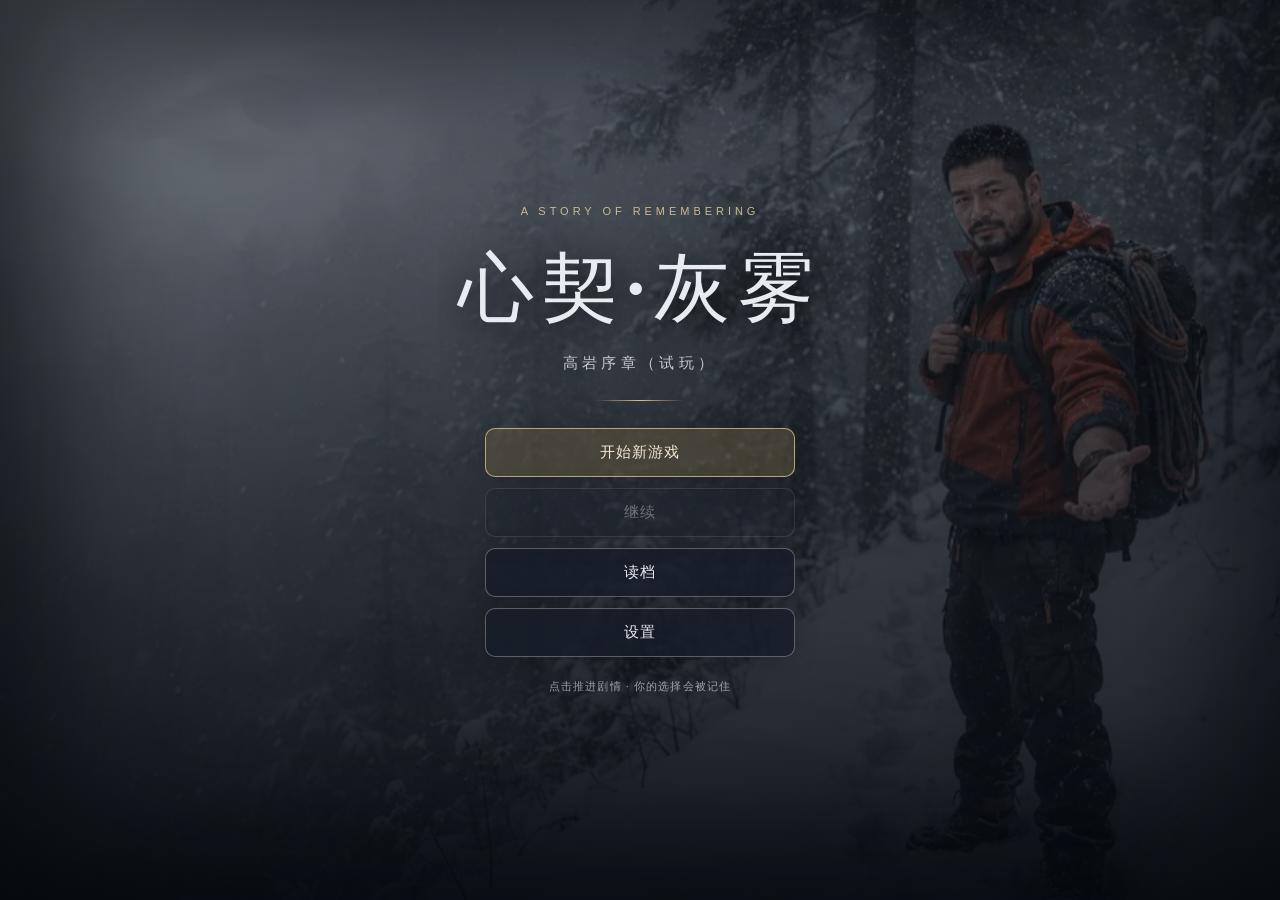
<file: index.html>
<!doctype html>
<html lang="zh-CN"><head><meta charset="utf-8"><meta name="viewport" content="width=device-width,initial-scale=1,maximum-scale=1,user-scalable=no,viewport-fit=cover"><meta name="color-scheme" content="dark"><title>心契·灰雾｜高岩序章（试玩）</title>
<link rel="icon" href="./assets/ui_heart.webp"><link rel="stylesheet" href="./assets/battle.css">
<style>
:root{--ink:#e8ecf1;--gold:#d8be87;--panel:rgba(10,12,18,.78);--border:rgba(217,227,244,.2);--safe-top:env(safe-area-inset-top,0px);--safe-bottom:env(safe-area-inset-bottom,0px);font-family:-apple-system,BlinkMacSystemFont,"PingFang SC","Microsoft YaHei",sans-serif;color:var(--ink);background:#11151b;font-synthesis:none}
*{box-sizing:border-box;-webkit-tap-highlight-color:transparent}html,body{height:100%;width:100%;margin:0;overflow:hidden;overscroll-behavior:none;touch-action:manipulation}body{-webkit-user-select:none;user-select:none}button,input{font:inherit}button{cursor:pointer;color:inherit;touch-action:manipulation}button:focus-visible,input:focus-visible{outline:2px solid var(--gold);outline-offset:3px}button:active{transform:scale(.975)}.hidden{display:none!important}#app,#titleScreen,#game{position:fixed;inset:0;width:100%;height:100%;height:100dvh;overflow:hidden}#titleScreen{display:flex;align-items:center;justify-content:center;background:#0e141d;isolation:isolate}#titleScreen::before{content:"";position:absolute;inset:-4%;z-index:-2;background:url('./assets/b09_slope.webp') center/cover no-repeat;animation:titleDrift 18s ease-in-out infinite alternate}#titleScreen::after{content:"";position:absolute;inset:0;z-index:-1;background:linear-gradient(180deg,rgba(6,10,16,.4),rgba(6,10,16,.64) 46%,rgba(6,10,16,.92));box-shadow:inset 0 0 150px 50px rgba(3,5,10,.7)}@keyframes titleDrift{from{transform:scale(1)}to{transform:scale(1.06)}}.title-main{display:flex;flex-direction:column;align-items:center;gap:13px;text-align:center;padding:calc(18px + var(--safe-top)) 20px calc(20px + var(--safe-bottom));max-height:100%;overflow:auto}.eyebrow{font-size:11px;letter-spacing:.36em;color:#cab990}.game-title{font-weight:550;font-family:"Songti SC","Noto Serif CJK SC",serif;font-size:clamp(43px,12vw,76px);letter-spacing:.11em;text-shadow:0 6px 40px #020409;margin:8px 0 0}.subtitle{letter-spacing:.29em;font-size:clamp(12px,3.1vw,15px);color:#c8ccd3}.title-rule{width:90px;height:1px;margin:14px 0;background:linear-gradient(90deg,transparent,var(--gold),transparent)}.title-menu{display:flex;flex-direction:column;gap:11px;width:min(310px,78vw)}.primary,.secondary,.choice-button{border-radius:10px;border:1px solid rgba(223,221,202,.35);background:rgba(23,29,40,.8);padding:13px 17px;min-height:49px;font-size:15px;letter-spacing:.07em;box-shadow:0 5px 25px rgba(1,3,9,.17);transition:background .18s,transform .1s}.primary{border-color:rgba(230,206,147,.72);background:rgba(112,98,67,.4);color:#f6e9cf}.primary:hover,.secondary:hover,.choice-button:hover{background:rgba(73,79,95,.88)}button:disabled{opacity:.35;cursor:not-allowed}.title-foot{margin-top:9px;font-size:11px;opacity:.63;letter-spacing:.1em}
#game{background:#131720;isolation:isolate}#sceneViewport,#sceneLayers{position:absolute;inset:0;overflow:hidden;background:#20252d}.scene-layer{position:absolute;inset:0;opacity:0;transition:opacity .4s ease;overflow:hidden;will-change:opacity}.scene-layer.active{opacity:1}.blurred{position:absolute;inset:-14%;background-position:center;background-size:cover;background-repeat:no-repeat;filter:blur(32px) brightness(.63);transform:scale(1.07);opacity:0}.scene-img{position:absolute;inset:0;width:100%;height:100%;object-position:center;display:block;will-change:transform}.scene-layer.active .scene-img{animation:kenburns 7s ease-in-out both}@keyframes kenburns{from{transform:scale(1)}to{transform:scale(1.04)}}#sceneShade{position:absolute;inset:0;pointer-events:none;background:linear-gradient(180deg,rgba(3,5,9,.3) 0%,transparent 28%,rgba(3,5,9,.08) 55%,rgba(3,5,9,.35) 100%);z-index:2}#spImage,#npcImage{position:absolute;z-index:3;pointer-events:none;object-fit:contain;object-position:bottom center;filter:drop-shadow(0 14px 25px rgba(0,0,0,.4));opacity:0;transition:opacity .35s ease}#spImage{height:72%;max-width:90%;width:auto;left:50%;bottom:3%;transform:translateX(-50%)}#npcImage{height:62%;width:auto;max-width:60%;right:0;bottom:9%}#spImage.visible,#npcImage.visible{opacity:1}#blackMask{position:absolute;inset:0;background:#020306;z-index:4;opacity:0;pointer-events:none;transition:opacity .3s}#blackMask.on{opacity:1}#loading{position:absolute;top:calc(15px + var(--safe-top));left:50%;transform:translateX(-50%);z-index:14;color:#e8ecf1;background:rgba(13,16,23,.36);padding:5px 13px;border-radius:20px;font-size:11px;letter-spacing:.12em;pointer-events:none}#toast{position:absolute;top:calc(63px + var(--safe-top));left:50%;transform:translate(-50%,-10px);z-index:30;max-width:min(92vw,520px);text-align:center;background:rgba(12,16,23,.91);border:1px solid rgba(209,201,173,.35);padding:10px 16px;border-radius:12px;box-shadow:0 7px 35px #0006;font-size:13px;line-height:1.5;opacity:0;transition:opacity .28s,transform .28s;pointer-events:none}#toast.on{opacity:1;transform:translate(-50%,0)}
#hud{position:absolute;z-index:12;top:calc(9px + var(--safe-top));left:calc(9px + env(safe-area-inset-left,0px));background:rgba(9,13,20,.69);border:1px solid rgba(231,229,216,.18);border-radius:12px;max-width:45vw;backdrop-filter:blur(12px);overflow:hidden}#hudToggle{padding:8px 11px;border:0;background:transparent;font-size:12px;white-space:nowrap;color:var(--gold)}#hudInner{padding:0 11px 9px;min-width:154px;font-size:12px;line-height:1.5}.hud-line{display:flex;justify-content:space-between;gap:12px}.power-track{margin:4px 0 5px;height:5px;border-radius:8px;background:#ffffff24;overflow:hidden}.power-fill{height:100%;width:80%;background:linear-gradient(90deg,#596778,#c2b288);transition:width .4s}.pulse{animation:pulse .35s ease}@keyframes pulse{50%{transform:scale(1.06);color:#ffe3a0}}#controls{position:absolute;top:calc(9px + var(--safe-top));right:calc(9px + env(safe-area-inset-right,0px));z-index:12;display:flex;gap:4px;flex-wrap:wrap;justify-content:flex-end;max-width:58vw}#controls button{padding:7px 8px;background:rgba(11,15,22,.65);border:1px solid rgba(238,240,245,.16);border-radius:8px;font-size:11px;line-height:18px;min-height:34px;min-width:36px;backdrop-filter:blur(10px)}#controls button.active{color:#ffdd9c;border-color:#c5a976;background:rgba(96,75,42,.65)}
#dialog{position:absolute;z-index:11;bottom:calc(12px + var(--safe-bottom));left:max(12px,env(safe-area-inset-left));right:max(12px,env(safe-area-inset-right));margin:0 auto;width:min(890px,calc(100% - 24px));padding:19px 22px 21px;border-radius:15px;border:1px solid rgba(219,227,243,.22);background:var(--panel);backdrop-filter:blur(13px);box-shadow:0 12px 50px rgba(0,0,0,.24);min-height:132px;max-height:min(39dvh,315px);overflow:auto;scrollbar-width:thin}#nameplate{display:inline-block;margin:-4px 0 9px;padding:4px 13px;border-radius:5px;background:rgba(142,110,60,.27);border:1px solid rgba(204,180,121,.45);color:#f4d9a2;font-size:13px;letter-spacing:.08em}#dialogText{font-size:clamp(16px,4.2vw,20px);line-height:1.7;letter-spacing:.018em;white-space:pre-wrap;overflow-wrap:anywhere;min-height:2.9em;padding-right:17px}#nextIndicator{position:absolute;bottom:10px;right:14px;font-size:15px;color:#cbb77d;animation:bob 1.4s infinite}@keyframes bob{50%{transform:translateY(3px)}}
#centerCard{position:absolute;z-index:16;inset:0;background:#030507;display:flex;align-items:center;justify-content:center;flex-direction:column;padding:calc(25px + var(--safe-top)) 18px calc(30px + var(--safe-bottom));text-align:center;gap:18px}#centerCard .card-title{font-family:"Songti SC","Noto Serif CJK SC",serif;font-size:clamp(30px,7vw,52px);letter-spacing:.12em;line-height:1.5;max-width:100%;overflow-wrap:anywhere}#centerCard .card-hint{color:#adb0b9;font-size:12px;letter-spacing:.15em}#centerCard.flash-card{background:#14161deb}#flashImage{display:block;max-height:min(72dvh,680px);max-width:min(90vw,960px);width:auto;height:auto;object-fit:contain;border:clamp(6px,2vw,12px) solid #e9e5d9;filter:brightness(1.13) saturate(.82);box-shadow:0 9px 65px #000a}#flashCaption{color:#e6e1d5;font-size:clamp(14px,3.6vw,19px);font-style:italic;line-height:1.6;max-width:min(85vw,780px);text-shadow:0 1px 6px #000}
#choices{position:absolute;z-index:16;bottom:calc(15px + var(--safe-bottom));left:50%;transform:translateX(-50%);width:min(510px,calc(100vw - 28px));max-height:min(73dvh,520px);overflow:auto;display:flex;flex-direction:column;gap:9px;padding:8px 5px 5px;scrollbar-width:thin}#choices .choice-button{min-height:52px;width:100%;font-size:clamp(14px,3.6vw,17px);text-align:center;line-height:1.35;background:rgba(15,20,30,.88);backdrop-filter:blur(10px);border-color:rgba(221,208,174,.55);padding:10px 13px}#holdBox{position:absolute;z-index:18;inset:0;display:flex;flex-direction:column;align-items:center;justify-content:center;gap:16px;background:rgba(4,7,14,.58);padding:20px}#holdButton{position:relative;width:134px;height:134px;border:2px solid rgba(233,217,168,.46);border-radius:50%;background:conic-gradient(#e5c88e var(--progress,0%),rgba(20,26,39,.85) var(--progress,0%));display:grid;place-items:center;touch-action:none;box-shadow:0 3px 44px rgba(0,0,0,.6)}#holdButton::before{content:"";position:absolute;inset:7px;border-radius:50%;background:#151b27}#holdButton span{position:relative;z-index:1;font-size:15px;pointer-events:none}#holdSkip{border:0;background:transparent;text-decoration:underline;color:#c1bcc0;font-size:13px;padding:12px}#holdHint{color:#e6e0d1;font-size:14px}
#endPage{position:absolute;inset:0;z-index:22;display:flex;align-items:center;justify-content:center;overflow:auto;padding:calc(15px + var(--safe-top)) 15px calc(20px + var(--safe-bottom));background:linear-gradient(#05070ab8,#05070ae8),url('./assets/f08_scorch_crack.webp') center/cover no-repeat}#endInner{width:min(560px,100%);max-height:100%;overflow:auto;text-align:center;background:rgba(9,12,18,.78);border:1px solid #d5c5a844;border-radius:16px;padding:clamp(16px,3.3vw,27px)}#endInner h1{font-size:clamp(30px,7vw,42px);font-family:"Songti SC",serif;font-weight:500;letter-spacing:.2em;margin:0 0 13px}#endStats{display:flex;gap:8px;justify-content:space-around;font-size:14px;color:#f4ddb0}#endInner h2{font-weight:500;font-size:14px;color:var(--gold);text-align:left;margin:17px 0 7px}#endInner p{font-size:13px;line-height:1.6;text-align:left;margin:6px 0}#endInner .end-buttons{display:flex;gap:10px;margin-top:16px}#endInner .end-buttons button{flex:1}#endInner .muted-note{font-size:12px;text-align:center;color:#b6b4ba;margin:12px 0 0}
#modalWrap{position:absolute;inset:0;z-index:40;display:flex;align-items:center;justify-content:center;padding:calc(17px + var(--safe-top)) max(15px,env(safe-area-inset-right)) calc(18px + var(--safe-bottom));background:rgba(2,5,10,.81);backdrop-filter:blur(12px)}.modal{background:#161b25;border:1px solid #e4dcc548;border-radius:16px;width:min(500px,100%);max-height:100%;overflow:auto;padding:20px;box-shadow:0 15px 80px #0007}.modal h2{margin:0 0 16px;font-size:20px;font-weight:600;letter-spacing:.1em}.modal-head{display:flex;justify-content:space-between;align-items:start;gap:8px}.icon-btn{border:1px solid #ffffff30;background:#293140;border-radius:9px;padding:6px 11px;min-height:36px}.modal p{font-size:13px;line-height:1.7;color:#c8cbd2}.modal .stack{display:flex;flex-direction:column;gap:9px}.modal label{display:block;font-size:13px;line-height:1.6;color:#d7d7d6}.modal input[type=text]{display:block;background:#0e121b;color:white;border:1px solid #ffffff55;border-radius:8px;padding:12px;width:100%;margin:12px 0 15px;-webkit-user-select:text;user-select:text}.modal input[type=range]{width:100%;accent-color:#d0b581}.modal .row-actions{display:flex;gap:8px;margin-top:15px}.modal .row-actions button{flex:1}.slot{display:flex;justify-content:space-between;align-items:center;gap:8px;padding:10px 8px;border-bottom:1px solid #ffffff19}.slot-desc{display:flex;flex-direction:column;gap:4px;min-width:0}.slot-name{font-size:14px;color:#f5e1b4}.slot-time{font-size:12px;color:#aeb4bd}.slot button{font-size:12px;white-space:nowrap;padding:9px 11px;border-radius:7px;background:#242d3c;border:1px solid #ffffff32;min-height:40px}#logScroll{max-height:60dvh;overflow:auto;overscroll-behavior:contain;font-size:14px}.log-row{padding:10px 1px;border-bottom:1px solid #ffffff15;line-height:1.7;word-break:break-word}.log-name{color:var(--gold);margin-right:9px}.log-choice{color:#f1dab2}.hint{color:#a5a8ae;font-size:12px}
@media (max-width:480px){#dialog{padding:14px 15px 19px;min-height:120px}#dialogText{min-height:3em}#controls{gap:3px}#controls button{padding:6px 6px;font-size:10px;min-height:33px}#hud{max-width:44vw}#hudInner{min-width:133px}#toast{top:calc(54px + var(--safe-top))}#flashImage{max-height:65dvh}}
@media (orientation:landscape) and (max-height:540px){#dialog{min-height:103px;max-height:52dvh;padding:9px 16px 12px;bottom:calc(5px + var(--safe-bottom))}#dialogText{min-height:1.7em;font-size:clamp(15px,2.4vw,18px);line-height:1.5}#nameplate{margin:0 0 3px;font-size:11px;padding:2px 8px}#hud{top:calc(3px + var(--safe-top))}#controls{top:calc(3px + var(--safe-top));max-width:65vw}#controls button{min-height:29px;padding:4px 6px}#choices{bottom:calc(4px + var(--safe-bottom));max-height:71dvh;width:min(520px,65vw)}#choices[data-count="4"]{width:min(690px,75vw);display:grid;grid-template-columns:1fr 1fr;gap:7px}#choices .choice-button{min-height:48px;font-size:14px;padding:6px 10px}#flashImage{max-height:59dvh}#centerCard{gap:8px}#flashCaption{font-size:14px}#endInner{padding:10px 17px}#endInner h1{font-size:28px;margin:0 0 8px}#endInner h2{margin:8px 0 4px}#endInner p{margin:3px 0}}
@media (prefers-reduced-motion:reduce){*,*::before,*::after{animation-duration:.001ms!important;animation-iteration-count:1!important;transition-duration:.001ms!important}}
</style></head><body><div id="app">
<section id="titleScreen"><div class="title-main"><div class="eyebrow">A STORY OF REMEMBERING</div><h1 class="game-title">心契·灰雾</h1><div class="subtitle">高岩序章（试玩）</div><div class="title-rule"></div><div class="title-menu"><button class="primary" id="newGameBtn">开始新游戏</button><button class="secondary" id="continueBtn" disabled>继续</button><button class="secondary" id="titleLoadBtn">读档</button><button class="secondary" id="titleSettingsBtn">设置</button></div><div class="title-foot">点击推进剧情 · 你的选择会被记住</div></div></section>
<section id="game" class="hidden" aria-label="故事画面"><div id="sceneViewport"><div id="sceneLayers"><div class="scene-layer" id="layer0"><div class="blurred"></div><img class="scene-img" alt=""></div><div class="scene-layer" id="layer1"><div class="blurred"></div><img class="scene-img" alt=""></div></div><div id="sceneShade"></div><img id="spImage" alt="高岩立绘"><img id="npcImage" alt="神使立绘"><div id="blackMask"></div></div><div id="loading" class="hidden">加载中 ···</div><div id="toast"></div>
<section id="battleScreen" class="hidden" aria-label="卡牌战斗"></section>
<div id="hud"><button id="hudToggle">♥ 心契 <span id="hudCompact">0</span>　⌄</button><div id="hudInner"><div class="hud-line"><span>♥ 心契</span><b id="bondStat">0</b></div><div class="hud-line"><span>未知力量</span><b id="lightStat">80</b></div><div class="power-track"><div class="power-fill" id="lightBar"></div></div><div class="hud-line"><span>记忆</span><b id="memStat">0/10</b></div></div></div>
<div id="controls"><button id="autoBtn" title="自动播放（A）">Auto</button><button id="skipBtn" title="仅快进已读（S）">Skip</button><button id="logBtn" title="回看（L）">Log</button><button id="saveBtn" title="存档">存</button><button id="loadBtn" title="读档">读</button><button id="menuBtn" title="菜单（Esc）">☰</button></div>
<div id="dialog" class="hidden"><div id="nameplate" class="hidden"></div><div id="dialogText"></div><div id="nextIndicator">▼</div></div>
<div id="centerCard" class="hidden"><div class="card-title" id="cardTitle"></div><img id="flashImage" alt="闪回画面" class="hidden"><div id="flashCaption" class="hidden"></div><div class="card-hint" id="cardHint">点击继续</div></div>
<div id="choices" class="hidden" aria-label="选择"></div><div id="holdBox" class="hidden"><div id="holdHint">按住 2 秒</div><button id="holdButton" aria-label="按住，收绳"><span id="holdLabel">按住，收绳</span></button><button id="holdSkip">跳过</button></div>
<div id="endPage" class="hidden"><div id="endInner"><h1>序章完</h1><div id="endStats"></div><h2>已获得的种子／牌</h2><p id="endSeeds"></p><h2>你的关键选择</h2><div id="endReview"></div><p class="muted-note">日常篇尚未制作</p><div class="end-buttons"><button class="primary" id="endAgain">再玩一次</button><button class="secondary" id="endTitle">回标题</button></div></div></div></section>
<div id="modalWrap" class="hidden"><div class="modal" id="modalPanel" role="dialog" aria-modal="true"></div></div></div>
<script src="./assets/battle-engine.js"></script>
<script>
'use strict';
/* 完整剧本：下列 INIT 和 SCENES 原样保留自附件 brief_for_gpt.md */
const INIT={bond:0,light:80,mem:0,form:"A",rope:"",c1:"",c2:"",c3:"",cobbler:0,tomato:0,rel:0,seeds:[],name:"林川",nick:"宝贝"};
const SCENES=[
{id:"s01",name:"序幕·醒来",lines:[
 {title:"你还记得什么？"},{img:"a01_waking_blur"},"旁：雪还没停。雾比雪更白。",{img:"a02_waking_clear"},
 "旁：四周的树被拦腰折断。雪地上一大片焦痕，像这里刚打过一场仗。","旁：你睁开眼。不知道这是哪里，不知道自己是谁。","旁：有人把你从雪里扶起来。一件还带着体温的冲锋衣，裹住了你。"]},
{id:"s02",name:"他的名字",lines:[
 {img:"a03_face_up"},"高：……醒了？",{img:"a04_kneel_hands"},"旁：你往后缩了一下。他停住，没有再靠近，把两只手摊开，放在你看得见的地方。",
 "高：别怕。我叫高岩。","高：你叫{名}。","旁：他念你的名字念得很慢，像在递一样会碎的东西。","你：……我们认识？","高(微笑)：认识。","高：想不起来，没关系。"]},
{id:"s03",name:"杯把朝着你",lines:[
 {img:"a05_cup_handle"},"旁：他拧开保温壶，倒了半杯热水，杯把朝着你。","旁：你没有接。你不认识他。","旁：他也没有收回去，就那么举着，等。",
 {flash:"a06_forehead_flash",cap:"一个人的额头抵着你的额头。——画面断了。"},"旁：你接过了杯子。是热的。",{img:"a07_cup_fog"},
 {toast:"未知力量 80｜你的记忆 0｜还记得你的人：高岩"},"旁：雾里有脚步声，不是人的节奏。","高(担心)：待在我后面。看着就好。"]},
{id:"s04",name:"系绳",lines:[
 {img:"a09_back_view"},"高：……散了。","你：你受伤了吗？","高：没有。","旁：他转身收拾背包，顺手把左手的袖口往下拉了拉。手套破了一道口子。",
 {img:"a10_rope_handover"},"旁：他从背包里抽出一卷绳子，一头系在自己腰上，打了个结，另一头递给你。","高：雾里会走散。","高：……你不自在，就算了。",
 {choice:[
  {t:"自己系上",set:{rope:"self"},lines:[{img:"a11_rope_self"},"旁：你学着他的样子，在腰上绕了两圈，打了个歪歪扭扭的结。","高(微笑)：……系得挺好。","旁：他没有帮你重打。只是走之前，又回头看了一眼那个结。"]},
  {t:"把绳子递回去：“你帮我。”",set:{rope:"him"},lines:[{img:"a12_rope_him"},"旁：他愣了一下，蹲下来，在你腰上打了一个结。手指擦过你的外套，停了一秒才松开。","高(害羞)：……紧不紧？","你：不紧。"]}]},
 {toast:"绳：他替你挡下的伤，会记成绳上的结。"},"高：往下走。天黑前要找到落脚的地方。"]},
{id:"s05",name:"溪边",chapter:"第一轮「雪地」",lines:[
 {bg:"b01_forest",sp:1},"旁：溪水没冻住，石头上全是冰。你的腿开始发软。","旁：他在前面三步远的地方停下来，回过头。","高：歇一下。","高：我不走。","旁：他就站在那里，等你。",
 {toast:"心契进度出现了。"}]},
{id:"s06",name:"木屋",lines:[
 {img:"b03_cabin_door"},"旁：护林站的木屋，门轴冻住了。他用肩膀撞开。",{img:"b04_cabin_fire"},"旁：他生了火，把你的鞋摆在火边烤，鞋尖朝外。","高：睡吧。我守着。","旁：你睡着了。","旁：半夜你醒过来，火小了。",
 {img:"b05_cabin_write"},"旁：他背对着你坐在火边，膝盖上摊着一个旧本子。",{img:"b06_diary_desk"},"旁：他写一行，停一下。他的左手心里透出一点很淡的暖黄的亮。每写完一行，那点亮就暗一点。",
 {set:{light:60}},{toast:"他身上的未知力量少了一截。（记住你的代价）"},"你：……你在写什么？","旁：他合上本子的动作很快，快得像怕被看见。然后又慢慢把手放松下来。","高：记东西。","高：……怕忘。","你：记什么？","高：（停了很久）……路。","旁：他在撒谎。你不知道自己是怎么知道的。","你：我们以前——是什么关系？","高(担心)：……","高：你想起来的时候，自己会知道。",
 {choice:[
  {t:"追问：“我现在就想知道。”",set:{c1:"ask",light:58},lines:["高：……我们是在一次徒步活动上认识的。你掉了队。我去找的你。","高：就这些。别的，等你自己。","旁：他说完这句，手心的亮又暗了一格。像是说出口，也要花力气。","旁：窗外的雾，往木屋这边挪了一点。你没注意到。"]},
  {t:"不问：“……那我等。”",set:{c1:"wait"},add:{bond:1},lines:["高(微笑)：……嗯。","旁：他把唯一的睡袋拉开，盖到你身上，自己挨着墙坐下。"]}]},
 "旁：火又旺了一点。你听见他翻开本子，很轻地写了两个字。你猜那是你的名字。"]},
{id:"s07",name:"插曲·他的视角",lines:[
 {title:"插曲·他的视角"},{img:"b07_map_circle"},"旁：你睡着以后。","旁：他翻开地图。南坡那块大石头的位置，有一个用铅笔画的圈。",{img:"b08_map_prop"},"旁：他看了很久，用拇指把那个圈擦掉了。","独：别带他去。","独：……让他自己，再选一次。"]},
{id:"s08",name:"这段并肩走",lines:[
 {img:"b09_slope"},"旁：一段向下的坡，整片结了冰。","旁：他摘下一只手套，朝你伸手。","高：这段结冰。","高：……这段并肩走。","旁：他的手很烫。",{toast:"可以牵手了。（心契进度 5）"}]},
{id:"s09",name:"约会·山顶看云",lines:[
 {img:"b10_summit"},"高：上来。……手给我。","旁：雪停了。云在脚下，像另一片雪地。",
 {date:[["力量：帮他把绳子盘好","高：……手法挺熟。"],["学识：问他云为什么在下面","高：我们比它高。……就这么简单。"],["资产：分他半块巧克力","高(害羞)：……甜的。"],["处世：什么都不说，陪他坐着","高：……你以前也是这样。不说话，就坐着。"]]},
 {choice:[{t:"“你常来山里吗？”",lines:["高：……以前常来。和——","旁：他停住了。","高：……常来。"]},{t:"“这里真安静。”",lines:["高：嗯。雾上不来。"]}]},
 "高：出了山……带你去南坡看日出。",
 {choice:[{t:"“好。”",lines:["高(微笑)：……嗯。"]},{t:"“拉钩。”",lines:["旁：他犹豫了一下，伸出小拇指。"]}]},
 {add:{bond:1}},{toast:"约定「南坡日出」——还没去"}]},
{id:"s10",name:"第一位神使",lines:[
 {bg:"b11_pass_dusk",sp:1},{npc:"npc_envoy"},"旁：最后一击，你们一起把它打散了。","旁：雾散开之前，那个声音贴着地面爬过来。","神：……找到你了。","旁：它转向他。灰色的眼睛眯了一下，像闻到了什么。","神：这股力量……你是神灵的代行者？","旁：他愣住了，答不上来。",
 {if:"c1=ask",lines:["神：他跟你讲过什么吧？……我闻到了。","旁：他的脸色变了。"]},"神：他还记得你。……他记不了多久。","旁：雾散了。",{npc:null}]},
{id:"s11",name:"险胜·手还记得",lines:[
 {img:"b12_kneel_snow"},"旁：他单膝跪在雪里。冲锋衣被撕开，左肩全是血。",{set:{light:35,form:"B"}},{toast:"解锁形态②：受伤"},"你：别动！",
 {img:"b13_bandage"},"旁：你跪下去，撕开他的袖子，按住伤口，从他背包里翻出绷带，绕、压、打结。","旁：一气呵成。你自己都愣住了。","高(受伤)：……嘶。","高(微笑)：……手还记得。",
 {flash:"b14_seed1_flash",cap:"半个画面：一间很小的屋子，你给一个人的手指贴创可贴，那人说“轻点”。"},{set:{mem:2}},{item:"手还记得"},
 "你：它问你，是不是神灵的代行者。……什么意思？","高(担心)：……我不知道。","高：我只知道，一年前那天以后，雾就怕我。","高：……先下山。"]},
{id:"s12",name:"回城·锁门",lines:[
 {img:"b15_city_night"},"旁：澜城照常亮着灯。只有你们看得见，每个路人脚边都缠着一缕灰雾。",{img:"b16_entrance"},"旁：你家。浴室里有两支牙刷，橱柜里有两个杯子。门口两双拖鞋，其中一双大得你穿不了。","旁：他在门口换鞋，动作熟得像做过一千次。然后停住了，有点不好意思。","高(害羞)：……我们住一起。","高：你要是不习惯，我睡沙发。",
 {img:"b17_door_lock"},"旁：夜里，你锁上了卧室的门。","旁：你听见他在门外站了一会儿。他没有敲门。",{toast:"你们之间那根绳，松了一些。"}]},
{id:"s13",name:"门口的水",chapter:"第二轮「日记」",lines:[
 {img:"c01_door_inside"},"旁：早上你开门，门口地上放着一杯温水，杯把朝着门。","旁：沙发上的毯子叠好了。他已经出门买早饭了。",
 {if:"c1=ask",lines:["旁：你想起木屋那一夜，他说过一件你们以前的事。……是什么来着？你只记得自己问过，记不得他答了什么。","旁：那一段，像被人从纸上擦掉了。"]}]},
{id:"s14",name:"修鞋铺",lines:[
 {img:"c02_cobbler_closed"},"旁：楼下修鞋铺的卷帘门锈死了。招牌上的字掉得只剩一个“修”。","旁：你多看了一眼，不知道为什么。","旁：隔壁早点摊的阿姨在收蒸笼。你问她，修鞋的师傅去哪了。","姨：（愣了一下）这儿？一直空着啊。","旁：他站在你旁边，也看着那扇门，什么都没说。",{set:{cobbler:1}}]},
{id:"s15",name:"日记",lines:[
 {set:{form:"G"}},{toast:"解锁形态③：城市"},{img:"c03_sofa_sleep"},"旁：他换下了冲锋衣，穿上一件家里的旧衬衫。肩上的绷带从领口露出一角。","旁：午后，他在沙发上睡着了，一只手还压在那个旧本子上。","旁：你轻轻把本子抽了出来。",
 {img:"c04_diary_p1"},"旁：一页一天，写的全是你。","旁：“他咖啡不加糖。”“他怕打雷。打雷那天要开着灯睡。”“他笑的时候先眯左眼。”","旁：有一行写着：“他走夜路，我都说‘我在后面’。”",
 {img:"c05_diary_typo"},"旁：你看见一个错别字。“在”写成了“再”。","旁：你下意识从桌上拿起笔，把它改了。","旁：——然后停住了。","旁：下一行写着：“他会改我的错字。”",
 {img:"c06_diary_fading"},"旁：越往前翻，墨迹越淡。最早的几页，淡得像被雾舔过。","旁：一个陌生人，把你写满了一整本。他是谁？你又是谁？",{toast:"目标：弄清楚他是谁"},"旁：本子最后夹着一张小票：「方记户外」，冲锋衣清洗一次。他还睡着。你拿起外套出了门。"]},
{id:"s16",name:"方记户外",lines:[
 {img:"c07_fangji_shop"},"旁：一家很小的户外店。一整面墙上贴满了登山的签到卡，像鳞片。",{img:"c08_fangji_counter"},"方：欢迎——","方：（看了你好一会儿）……哎？你是那个，那个……","方：老高家的！对，你是跟老高一块儿的！你俩每年第一场雪都——","旁：她停住了。笑容还在脸上，眼睛里的东西先走了。","方：……你是来买什么的？","你：我……想看看那面墙。","方：随便看。都是群里的山友，签了名的，上过山的。",
 {img:"c09_signwall_faded"},"旁：你在墙上找到了一张卡。上面两个名字，左边写着“高岩”，字迹很重。","旁：右边那个名字，淡得几乎看不清了。","旁：你伸手去摸，指尖碰到的地方，一笔一笔，是你的字。",
 {flash:"c10_south_slope_flash",cap:"半个画面：山顶的风，有人在你耳边喊“签这儿，签我旁边”。"},{set:{mem:4}},{item:"签到卡"},"方：（在柜台后面）怪了……我好像有个事要跟老高说。……想不起来了。"]},
{id:"s17",name:"他没问",lines:[
 {img:"c11_sofa_notebook"},"旁：你回到家。他醒了，坐在沙发上，本子摊在膝盖上，停在被你改过的那一页。","旁：他没问你去了哪里。","高：……吃饭吧。"]},
{id:"s18",name:"约会·包饺子",lines:[
 {img:"c12_kitchen"},"旁：他买了面粉、韭菜和一斤肉。说是“顺路”。",{img:"c13_dumpling_date"},
 {date:[["力量：擀皮","高：……皮厚了。没事，我爱吃厚的。"],["学识：调馅","高：盐少放。……你以前总放多。"],["资产：去楼下多买一瓶醋","高(微笑)：……就知道你要醋。"],["处世：包一个硬币进去","高：……你又包硬币。（他自己愣了一下“又”字，低头继续捏饺子）"]]},
 {choice:[{t:"“你包得真丑。”",lines:["高(得意)：能吃就行。"]},{t:"“你以前也给我包过？”",lines:["高：……嗯。","旁：他把最好看的那个放进你碗里。"]}]},{add:{bond:1}}]},
{id:"s19",name:"楼道",lines:[
 {img:"c14_stair_fog"},"旁：楼梯下面传来很重的脚步声。门外那个声音停了。","旁：雾往楼下退。退过他身边的时候，还是用他的声音，问了他一句。","雾：……你和那位，是什么关系？","旁：雾散了。楼道灯一盏一盏重新亮起来。",
 {img:"c15_stair_arrive"},"旁：他上来了，手里拎着药，额头上一道新划的口子。","高(担心)：{名}——你开门了？","你：没开。","你：它学你说“快”。","你：你从来不说“快”。你只说“我在后面”。","旁：他看着你，像是一下子说不出话来。",
 {set:{light:24}},"旁：他靠着墙，慢慢滑坐到台阶上，喘得很厉害。","旁：你在他旁边蹲下，拿过他手里的药，给他擦额头的伤。","旁：你碰到他的手。比在山里的时候凉。","旁：离得很近。他的呼吸停了一下。",
 {black:1},"旁：你吻了他。","旁：他没有躲。","旁：然后，他停住了。手搭在你肩上，没有推开，也没有再靠近。",{black:0},{img:"c16_stair_lit"},
 "高(担心)：……你还不记得。","高：我不想你是因为……","旁：他没说完。",
 {choice:[
  {t:"“我不需要记得。”",set:{c2:"stay"},add:{bond:2},lines:["旁：他抬起头。","你：我不知道以前的我是怎么喜欢你的。","你：现在这个，是我自己的。","旁：他看了你很久。然后把你按进怀里，抱得很紧，紧得像怕你被雾吹走。","高(心动)：……嗯。"]},
  {t:"退开：“……对不起。”",set:{c2:"step"},add:{bond:1},lines:["旁：你站起来，往楼上走。走到半层，身后有脚步声追上来。","高：{名}。",{img:"c17_stair_below"},"高(害羞)：……不是不想。","旁：他站在下面一级台阶上，比你矮了一点，伸手把你抱住了。"]}]},
 {toast:"可以拥抱了。心契进度第一次超过了他身上的未知力量。"},"旁：你想起来的东西还很少。可你已经知道，你想要的是什么了。",{toast:"目标：保住他"}]},
{id:"s20",name:"插曲·阳台",lines:[
 {title:"插曲·他的视角"},{img:"c18_balcony_night"},{img:"c19_balcony_write"},"旁：你睡着以后，他一个人在阳台上，翻开本子。","旁：他写得很慢。手心那点暖黄的亮，比平时暗得更快。他搓了搓手，又接着写。","独：今天，他先……","旁：他停了笔。想了很久，又接着写。","独：手再凉，这一页也要记住。","旁：写完，他在页角写下一个数字。比昨天那页，少了二。"]},
{id:"s21",name:"便利店",chapter:"第三轮「求证」",lines:[
 {img:"d01_phone_list"},"旁：便利店。他买了一盒最大号的创可贴，又放回去，换了一卷绷带。","旁：排队的时候，你的手机响了一下。是杂志社主编回的邮件，只有一句：“你是哪个部门的？”","旁：你盯着那行字看了很久。","旁：先是方姐。现在是主编。","旁：他站在你身后，什么都没说，把绷带放上了柜台。"]},
{id:"s22",name:"寻人启事",lines:[
 {img:"c02_cobbler_closed"},"旁：楼下修鞋铺门口，放着一把小板凳，上面落满了灰。",{img:"d03_thread"},"旁：你蹲下来，看见卷帘门缝里卡着半截鞋线。蜡黄色的，很旧。",{img:"d02_poster"},"旁：旁边的电线杆上贴着一张寻人启事。被雨泡过，又被风吹干。","旁：照片上那张脸，白成了一片，像被雾漂过。下面的字也快没了，只剩一个姓：孙。",
 {if:"cobbler",lines:["旁：上回早点摊的阿姨说，这儿一直空着。"]},{if:"!cobbler",lines:["姨：（在收摊）修鞋的？这儿一直空着啊。"]},"旁：一直空着的铺子，为什么会有人来找？","旁：你把那半截鞋线抽出来，放进了口袋。",{set:{cobbler:1}}]},
{id:"s23",name:"妈妈家",lines:[
 {img:"d04_mom_door"},"旁：日记里有一个地址，被涂掉了一半。你还是找到了。","旁：开门的女人系着围裙，客客气气地问：“你找谁？”","你：我是……您的儿子。","妈：（笑了，像听了个玩笑）……进来吧，外面冷。吃了没有？",
 {img:"d05_mom_table"},"旁：她做了红烧肉。","妈：我有个儿子……好像是有的。","妈：他带过一个大个子回来吃饭。那孩子盛饭，碗沿总朝着我儿子，筷子架在碗口上。","妈：我儿子就把肥肉都夹给他。","旁：她说着说着停下来，看着你。","妈：……你吃饭的样子，跟我儿子挺像的。","旁：你低头。你正把碗里的肥肉夹到一边。",
 {flash:"d06_bowl_flash",cap:"半个画面：一只大手把碗递过来，碗沿朝着你。"},{set:{mem:6}},{item:"碗沿朝你"},"妈：（送到门口）常来啊。","旁：她已经不记得你刚才说过什么了。","旁：快没有人记得你了。"]},
{id:"s24",name:"插曲·楼下",lines:[
 {title:"插曲·他的视角"},{img:"d07_mom_night"},{img:"d08_lamp_wait"},"旁：单元门口，冷风里。他站了两个小时，没有上楼。","旁：他看着三楼那扇亮着的窗户，摸出本子，写了一行。","独：阿姨也忘了他。","独：现在只剩我了。",
 {img:"d09_lamp_him"},"旁：你下楼的时候，他站在路灯底下，装作刚到。","高：……顺路。","旁：他肩上落了一层霜。"]},
{id:"s25",name:"66，64，61",lines:[
 {img:"d10_night_read"},"旁：那天晚上，你又把日记从头读了一遍。这一次，你用的是编辑的眼睛。","旁：你看出来了：好几处地名被涂掉了，涂得很仔细，再在上面写别的字盖住。","旁：方记户外。妈妈家的地址。南坡那块石头。都是你想起东西的地方。",
 {img:"d11_page_numbers"},"旁：你又把日记翻了一遍。这一次，你只看每一页的右下角。","旁：那个很小的数字。66。64。61。……越往后越小。","你：（把日记推到他面前，指着页角）这是什么？","高：……","高：（看着那个数字，很久）……是我还记得的。关于你的。","高：每天晚上数一遍。数到几，就写几。","你：66，64，61。","你：它在往下掉。","高：……最近的事，我开始记不住了。昨天说过的话，前天去过哪儿。","你：（把手机推过去）我也在被忘掉，对不对？","你：只有你没忘。因为你每天都在写。","高(担心)：……我只是不想忘。","你：那你为什么不告诉我以前的事？你明明都知道。",
 {if:"c1=ask",lines:["高：我讲过一次。木屋那晚。","高：第二天你就不记得了。那天夜里，雾就来了。"]},{if:"c1=wait",lines:["高：……我没讲过。我不敢讲。"]},
 "你：那方姐的店，妈妈家，这些地方你也涂掉了。","高(生气)：你每想起一样，那几天夜里，雾就来得更凶。","高：签到卡那天以后，它学着我的声音来敲门。","高：我怕你还没站稳，它先到了。","你：那南坡呢？","你：南坡那段不危险吧。你连我自己去都拦着。","旁：他张了张嘴。没有声音。他答不上来。","你：你瞒着我受伤，瞒着我你的手越来越凉，还替我决定我什么时候能想起来。","高(生气)：你一下子全想起来，会扛不住。","你：那是我的事！","旁：屋子里很安静。暖气片咔哒响了一声。","高：……是你的事。","高：可你是我的事。","旁：那一晚，你们一个在卧室，一个在沙发，谁都没睡。","旁：卧室的门没锁。",{item:"替他扛（专属牌）"}]},
{id:"s26",name:"番茄面",lines:[
 {bg:"d12_living_day",sp:1},"你：讲一件事给我听。随便什么，一件小事就行。","高：……不行。","你：我想知道，是不是真的。","旁：他看了你很久。","高：……我们第一次一起吃饭，你点的是番茄面。","高：你说太酸。最后还是吃完了。",{img:"d13_hand_fresh"},"旁：你抓过一支笔，在手背上写：番茄面。","旁：他手心那点暖黄的亮，暗了一格。他把手揣进了兜里。",{set:{tomato:1}}]},
{id:"s27",name:"约会·烧烤摊",lines:[
 {img:"d14_hand_faded"},"旁：早上醒来，你看见手背上有三个字，洗得有点淡了：番茄面。","旁：你盯着它看了很久。你不知道这是什么意思。","旁：你不记得自己为什么要写它。","旁：夜里你醒过一次。楼下的雾，比哪一天都浓。",
 {img:"d16_bbq_date"},"你：（把手背翻给他看）……是真的。","高：（把你的手翻过来，握住）……嗯。所以别再让我讲了。","旁：然后，谁都没再提昨天的事。他点了你爱吃的，又点了一串你从来不吃的。",
 {date:[["力量：帮老板搬桌子","高：……我来。你坐。"],["学识：问他那串是什么","高：……你以前说难吃。"],["资产：抢着买单","高(害羞)：……下回我请。"],["处世：把那串你不吃的吃了","高：（愣住）……你不是不吃这个吗？｜你：现在想试试。｜高(微笑)：……嗯。"]]}]},
{id:"s28",name:"第二位神使",lines:[
 {img:"d17_ash_fall"},"旁：它倒在阳台上，身体像沙一样往下掉。","旁：它手里还攥着那把小锤子。锤头上缠着半截鞋线。","旁：你摸了摸口袋。门缝里那半截还在。一样的蜡黄色。","孙：（看着高岩）……把那位，还给我主。","孙：（伸手去够茶几上的日记）烧了它。……你就留不住了。","旁：灰色的手抓住了本子的一角。",
 {choice:[
  {t:"喊出他的名字：“……孙师傅。”",set:{c3:"name"},lines:["旁：那只手停住了。",{flash:"d19_old_man",cap:"灰色的脸上，有那么一瞬间，露出一个老人的样子。"},"孙：……还有人记得我啊。","旁：他松开了手。本子掉在地上，完好无损。","旁：他散了，散得很慢，像是终于可以休息了。"]},
  {t:"扑过去抢",set:{c3:"grab"},lines:["旁：你抓住本子往回拽。灰色的手指烧了起来，本子的一角卷曲、变黑。",{img:"d20_diary_burnt"},"旁：它散了。本子还在，最前面几页烧掉了一个角。"]}]}]},
{id:"s29",name:"只差你",lines:[
 {img:"d18_balcony_wide"},"旁：阳台上只剩你们两个。他的伤口又裂开了。",{set:{light:14}},{toast:"邪神的伤：快满了"},"旁：你看着地上那一小堆灰。","旁：你想起那张寻人启事上被漂白的脸。想起早点摊阿姨说，这儿一直空着。","旁：没有人记得孙师傅了。所以他变成了这个。","你：……现在，只差你。","高(受伤)：……","你：雾问你，你和那位是什么关系。","你：那位，是我，对不对。","旁：他很久没有说话。",
 {img:"d21_he_sit"},"高：……一年前，雾缠上我那天。是你抱住我的。","高：有一股暖，从你身上过来。我就活了。","旁：他说得很短，像怕说长了，雾会听见。","你：所以你每天写。数你还记得我多少。","你：你是在拿你自己，记住我。","旁：他没有否认。","你：你还怕什么？","旁：他看着你，很久。然后，他第一次把那句话说出口。","高(受伤)：……以前那个我，手是热的。不会忘事，也不会疼成这样。","高：现在这点暖，是你给的。用一点，少一点。","高：我怕哪天用完了，连你也忘了。","高：也怕你想起来，拿他跟我比。……我比不过他。","高：南坡那块石头，是我跟你说喜欢的地方。你那天点了头。","高：我不想你是因为想起那天点了头，才留下来。","旁：原来南坡不是因为危险。","你：我已经选了你。","你：在想起来之前。",
 {if:"c2=step",lines:["你：那天在楼道，我退了。这次不退。"]},"你：这点暖，是我给你的，对吧。","你：那下次用之前，先问我。",
 {img:"d22_hands_face"},"旁：他低下头，把脸埋进你的手心里。","高(心动)：……{名}。","高：我喜欢你。","高：现在这个我，也喜欢你。",
 {set:{rel:1,mem:8}},{add:{bond:3}},{toast:"关系确认。可以亲吻了。你们之间那根绳，第一次绷紧了。"},{toast:"低语开始出现了。"}]},
{id:"s30",name:"他忘了",chapter:"第四轮「记住我」",lines:[
 {img:"e01_fog_tide_stair"},"旁：天亮之前，雾潮淹到了二楼。他一个人挡在楼梯口，挡到手心那点亮再也看不见。",{set:{light:3}},"旁：你们打退了它。回到家，他倒头就睡了。",
 {img:"e02_bedroom_noon"},"旁：中午，他醒了。","旁：他坐在床边看着你。看了很久。",{img:"e03_he_gentle"},"高(微笑)：{小名}。","旁：你的手僵住了。他从来没这么叫过你。","高：我们……刚下山？","高：你怎么在家？今天不是要去南坡吗？我答应过你的。","旁：他记得从前的你。记得南坡，记得那个小名，记得一年前的事。","旁：他不记得雪地里那根绳。不记得木屋，不记得楼道，不记得那个吻。",
 {img:"e04_diary_faded"},"旁：你翻开他的本子。这一个月的页面，墨迹全淡了，淡得只剩下纸的颜色。",{if:"c3=grab",lines:["旁：最前面烧掉的那一角，也带走了你们刚认识的那一年。"]},"旁：那一行还剩一点轮廓：“手再凉，这一页也要记住。”","旁：可他偏偏忘了这一页。","高(担心)：……{小名}？你怎么哭了？","你：……没事。","旁：你说“没事”。原来说这两个字的时候，是这种感觉。"]},
{id:"s31",name:"换你来记",lines:[
 {img:"e05_diary_new_page"},"旁：那天夜里，他睡着以后，你坐在台灯下，翻到本子新的一页。你拿起笔。","旁：“十一月三日。雪。他把绳子递给我，说‘你不自在，就算了’。我自己系上了。”",
 {if:"rope=him",lines:["旁：你把这一句划掉，改成：“他蹲下来，给我打了一个结。”"]},"旁：你一页一页往下写。木屋，溪边，结冰的坡，那半块巧克力，楼道。","旁：你是编辑。你知道怎么把一件事写清楚。这一次，换你来记。","旁：你写，他睡。偶尔他翻个身，叫一声{小名}。","旁：你应一声：“在。”",{toast:"还记得他的人：{名}"}]},
{id:"s32",name:"最后一顿晚饭",lines:[
 {img:"e06_living_night"},{img:"e07_dinner_cg"},"旁：他做了一桌菜，全是你从前爱吃的。有两道，你现在已经不爱吃了。",
 {date:[["力量：帮他端汤","高：……烫。我来。"],["学识：问他这道菜怎么做","高：……你以前教我的。你忘了。"],["资产：开一瓶他留了很久的酒","高(害羞)：……留着等你的。"],["处世：每道都吃一口","高(微笑)：……你还是这样。每样都给我面子。"]]},
 {choice:[{t:"“你记得我爱吃什么。”",lines:["高：当然记得。","旁：他不知道，你说的不是从前。"]},{t:"“明天，我们去南坡吧。”",lines:["高：……好。说好了。"]}]}]},
{id:"s33",name:"记住我",lines:[
 {img:"e08_fogheart"},{img:"e09_rooftop_reach"},"旁：邪神的一击同时砸中你们两个。","旁：你倒在地上。刚想起来的东西，在往外漏。","旁：他爬过来，把你抱起来。",{img:"e10_forehead_m2"},"旁：他的额头抵住了你的额头。","旁：他看着你。叫的是{小名}，眼神却在找别的什么。","旁：他把手心贴在你胸口。最后那一点暖，从他身上流回你身上。","高：……记住我。",
 {flash:"e11_m1_flash",cap:"这一次，闪回没有断。"},"旁：同一片雪地。同样的额头抵着额头。只是倒下的人是他，抱着他的人是你。","旁：那天是你说的：“记住我。”那股暖，是那天你给他的。","旁：今天，他把最后一点还给了你。","旁：他做到了。一页一页地记，记到伤口裂开，记到手心再也暖不起来。",{toast:"可以贴贴了——「额头相抵」"}]},
{id:"s34",name:"回放",lines:[
 {flash:"e12_flash_year_ago",cap:"前史：大雾里回头等你的人。"},{flash:"c10_south_slope_flash",cap:"前史：南坡日出，他第一次说喜欢你，声音在抖。"},{flash:"e13_fireworks",cap:"前史：新年零点，烟花，拍糊了的自拍。"},{flash:"d06_bowl_flash",cap:"前史：碗沿朝着你的那碗饭。"},{flash:"a07_cup_fog",cap:"这一次：雪地里，你接过那杯热水。"},
 {if:"rope=self",lines:[{flash:"a11_rope_self",cap:"这一次：你在腰上打了一个歪歪扭扭的结。"}]},{if:"rope=him",lines:[{flash:"a12_rope_him",cap:"这一次：他蹲下来，给你打了一个结。"}]},
 {flash:"b01_forest",cap:"这一次：溪边，他在三步外回头等你。"},{if:"c1=ask",lines:[{flash:"b04_cabin_fire",cap:"这一次：木屋里，他说“你掉了队，我去找的你”。"}]},{if:"c1=wait",lines:[{flash:"b04_cabin_fire",cap:"这一次：木屋里，他把睡袋盖在你身上。"}]},
 {flash:"b09_slope",cap:"这一次：结冰的坡，“这段并肩走”。"},{flash:"c16_stair_lit",cap:"这一次：楼道里，你吻了他。"},{if:"c3=name",lines:[{flash:"d19_old_man",cap:"这一次：老孙松开了手。"}]},{flash:"e05_diary_new_page",cap:"这一次：台灯下，你一页一页地写。"},{flash:"e14_sofa_flash",cap:"这一次：你靠在他肩上睡着。"},
 "旁：“记住我”——记住两个我。从前那个，和现在这个。",{set:{mem:10}}]},
{id:"s35",name:"觉醒",lines:[
 {img:"e15_awaken"},"旁：你身上的雾，一层一层退干净了。有什么东西在你身体里醒过来，把整片雾推了回去。",{img:"e16_he_look_up"},"旁：你站起来，把他护在身后。","你：以前的你，现在的你，我都记住了。","你：这次换我来记。",{toast:"合击「再选一次」解锁"}]},
{id:"s36",name:"收绳",lines:[
 {img:"e08_fogheart"},"旁：你还是不知道自己是谁。可你想起了这座城，想起了城里的每一个人。","旁：你知道，这扇门该由你来关。","旁：你把这些记忆整个压进雾心。巨眼闭上了。邪神被压回了望澜岭山底。","旁：全城的人一个接一个重新变得清晰。名单上的名字一格一格亮回来。",
 {img:"e17_he_lie_rope"},"旁：他倒在你怀里，伤口还在往外渗雾，呼吸越来越轻。",{img:"e18_rope_tie"},"旁：你把绳子从自己腰上解下来。系到他手腕上。","旁：打的是他教你的那个结——你不记得他什么时候教的，可你的手记得。",
 {hold:"按住，收绳"},{img:"e19_rope_glow"},"旁：你身上那股暖，一点一点顺着绳子流过去。","旁：他身上还留着一点一年前你给的暖。它们认得彼此。伤口不再渗雾，慢慢合上了。","旁：暖流尽了。你的手，第一次比他的凉。","旁：暖流过去的时候，你看见的，他也看见了：雪地，木屋，楼道，台灯下的那些夜里。",
 {img:"e20_he_wake"},"旁：他睁开眼。第一眼，他看的是自己的手腕。","高(受伤)：……绳子。","高(心动)：你系紧了。",
 {if:"rope=self",lines:["旁：那一下你也还记得。雪地里，你自己打的第一个结，歪歪扭扭的。他看了好久，没有帮你重打。"]},{if:"rope=him",lines:["旁：那一下你也还记得。雪地里，他蹲在你面前打的那个结。他的指尖在你腰上，停了一秒。"]},
 "旁：他记起了“现在”。你也没有忘。",{img:"e21_he_cry"},"旁：他把你拉进怀里。这是整部序章里，他第一次哭出声。","高：……你干了什么。","你：把你留下来。","你：你别一个人扛。……下次用之前，先问我。","旁：你抬头看天。什么都看不见了，没有雾，也没有那只眼睛的影子。","旁：你再也看不见雾了。他还看得见。"]},
{id:"s37",name:"尾声·几天以后",lines:[
 {title:"尾声"},{img:"f01_signwall_clear"},"旁：几天以后。方记户外的签到墙上，那张卡右边的名字，重新清楚了。","方：老高！你俩今年第一场雪，还上不上？",
 {img:"f03_old_cobbler"},"旁：楼下修鞋铺的卷帘门拉开了。老孙坐在门口钉鞋，抬头冲你笑。","孙：小伙子，鞋该换底了。不收你钱。","孙：总觉得……欠你一句谢谢。",
 {img:"f04_phone_ringing"},"妈：（电话里）儿子，这周回来吃红烧肉？带上小高。"]},
{id:"s38",name:"南坡日出",lines:[
 {img:"f05_south_slope"},"旁：望澜岭南坡，那块大石头上。日出。","旁：他在地图上擦掉过的那个圈，就在这里。",{img:"f06_ending_cg"},"高(微笑)：下一程，还一起？","你：嗯。",{img:"f07_south_note"},"旁：他从背包里拿出那个本子，翻到新的一页，写了一行。写错了一个字。","旁：你看见了。没改。",{toast:"约定「南坡日出」——去过了"}]},
{id:"s39",name:"裂缝",lines:[
 {img:"f08_scorch_crack"},"旁：望澜岭山底，雪地那道焦痕的中间，裂开一条很细的缝。",{end:1}]}
];

/* 单文件视觉小说引擎；不请求远程资源，不使用 module/fetch。 */
const $=id=>document.getElementById(id);
const BGM={}; const SFX={};
function playBgm(name){if(!Object.prototype.hasOwnProperty.call(BGM,name))return;}
function playSfx(name){if(!Object.prototype.hasOwnProperty.call(SFX,name))return;}
const SAVE_KEY='gray-fog-saves-v1',READ_KEY='gray-fog-read-v1',SETTING_KEY='gray-fog-settings-v1';
const volatileStore={};
const storage={get(k){try{return localStorage.getItem(k);}catch(e){return Object.prototype.hasOwnProperty.call(volatileStore,k)?volatileStore[k]:null;}},set(k,v){try{localStorage.setItem(k,v);}catch(e){volatileStore[k]=v;}},remove(k){try{localStorage.removeItem(k);}catch(e){}delete volatileStore[k];}};
function parseJSON(s,fallback){try{return s?JSON.parse(s):fallback;}catch(e){return fallback;}}
const defaultSettings={textSpeed:27,autoSpeed:1.5,bgmVolume:50,sfxVolume:65};
let settings=Object.assign({},defaultSettings,parseJSON(storage.get(SETTING_KEY),{}));
let allSaves=parseJSON(storage.get(SAVE_KEY),{});let readSet=new Set(parseJSON(storage.get(READ_KEY),[]));
let state=JSON.parse(JSON.stringify(INIT));let sceneIndex=0,frames=[],visual={picture:'b09_slope',sp:false,npc:null,black:false,expr:'smile'},view={type:'idle'},history=[],playing=false,auto=false,skip=false,typing=false,typedChars=[],typingTimer=null,autoTimer=null,chapterTimer=null,toastTimer=null,holdFrame=null,holdStart=0,holdPointer=null,holdFinished=false,modalKind='',hudOpen=true,activeLayer=0,pictureToken=0,lastPicture='',spFilename='',npcFilename='';
const seenImages=new Map();
const names={'高':'高岩','独':'高岩（独白）','神':'神使','方':'方姐','妈':'妈妈','孙':'老孙','姨':'早点摊阿姨','雾':'雾'};
const expressions={'微笑':'smile','害羞':'shy','心动':'heart','得意':'proud','生气':'angry','担心':'worried','受伤':'hurt'};
function substitute(s){return String(s).replaceAll('{名}',state.name).replaceAll('{小名}',state.nick);}
function parseLine(raw){const pos=raw.indexOf('：');if(pos<0)return{who:'旁',text:substitute(raw),expr:''};const prefix=raw.slice(0,pos),match=prefix.match(/^(.+?)\((.+)\)$/);let who=prefix,expr='';if(match){who=match[1];expr=expressions[match[2]]||'';}return{who,text:substitute(raw.slice(pos+1)),expr};}
function assetURL(key){return './assets/'+key+'.webp';}
function getImage(key){if(!key)return Promise.resolve(null);if(seenImages.has(key))return seenImages.get(key);const promise=new Promise(resolve=>{const im=new Image();im.onload=()=>resolve({url:assetURL(key),w:im.naturalWidth,h:im.naturalHeight});im.onerror=()=>{console.warn('[灰雾] 图片加载失败:',assetURL(key));resolve(null);};im.src=assetURL(key);});seenImages.set(key,promise);return promise;}
function collectSceneImages(sc){const found=new Set();let todo=[...sc.lines];while(todo.length){const it=todo.pop();if(!it||typeof it==='string')continue;for(const key of ['img','bg','flash','npc'])if(typeof it[key]==='string')found.add(it[key]);if(Array.isArray(it.lines))todo.push(...it.lines);if(Array.isArray(it.choice))for(const c of it.choice)if(c.lines)todo.push(...c.lines);}return found;}
function preloadAround(index,amount=2){for(let i=index;i<=Math.min(index+amount,SCENES.length-1);i++)for(const key of collectSceneImages(SCENES[i]))getImage(key);}
function showLoading(on){$('loading').classList.toggle('hidden',!on);}
async function renderPicture(force=false){const key=visual.picture;if(!force&&key===lastPicture)return;lastPicture=key;const token=++pictureToken;showLoading(true);const data=await getImage(key);if(token!==pictureToken)return;showLoading(false);const target=1-activeLayer,el=$('layer'+target),other=$('layer'+activeLayer),main=el.querySelector('.scene-img'),blur=el.querySelector('.blurred');el.classList.remove('active');main.style.animation='none';void main.offsetWidth;main.style.animation='';if(!data){main.removeAttribute('src');main.style.display='none';blur.style.opacity='0';el.style.background='#242830';}else{main.src=data.url;main.style.display='block';const ratio=data.w/data.h;const contain=(ratio<1.25||ratio>2.15);main.style.objectFit=contain?'contain':'cover';blur.style.backgroundImage=contain?`url("${data.url}")`:'none';blur.style.opacity=contain?'1':'0';el.style.background='#222733';}el.classList.add('active');other.classList.remove('active');activeLayer=target;}
async function renderSprite(){const filename=visual.sp?`sp_${state.form}_${visual.expr}`:'';if(!filename){spFilename='';$('spImage').classList.remove('visible');$('spImage').removeAttribute('src');return;}if(filename===spFilename)return;spFilename=filename;const el=$('spImage');el.classList.remove('visible');const data=await getImage(filename);if(spFilename!==filename)return;if(data){el.src=data.url;requestAnimationFrame(()=>el.classList.add('visible'));}else el.removeAttribute('src');}
async function renderNpc(){const filename=visual.npc||'';if(!filename){npcFilename='';$('npcImage').classList.remove('visible');$('npcImage').removeAttribute('src');return;}if(filename===npcFilename)return;npcFilename=filename;const el=$('npcImage');el.classList.remove('visible');const data=await getImage(filename);if(npcFilename!==filename)return;if(data){el.src=data.url;requestAnimationFrame(()=>el.classList.add('visible'));}else el.removeAttribute('src');}
function redrawVisual(force=false){$('blackMask').classList.toggle('on',!!visual.black);renderPicture(force);renderSprite();renderNpc();}
function updateHud(animate=true){for(const [id,value] of [['bondStat',state.bond],['memStat',state.mem+'/10'],['lightStat',state.light],['hudCompact',state.bond]]){const el=$(id);if(el.textContent!==String(value)){el.textContent=value;if(animate){el.classList.remove('pulse');void el.offsetWidth;el.classList.add('pulse');}}}$('lightBar').style.width=Math.max(0,Math.min(100,Number(state.light)||0))+'%';}
function persistSettings(){storage.set(SETTING_KEY,JSON.stringify(settings));}
function persistRead(){storage.set(READ_KEY,JSON.stringify([...readSet]));}
function snapshot(){return {version:1,sceneIndex,frames:JSON.parse(JSON.stringify(frames)),state:JSON.parse(JSON.stringify(state)),visual:{...visual},view:JSON.parse(JSON.stringify(view)),history:JSON.parse(JSON.stringify(history)),time:Date.now(),sceneName:SCENES[sceneIndex]?.name||'序章完'};}
function persistSaves(){storage.set(SAVE_KEY,JSON.stringify(allSaves));}
function saveSlot(slot){if(!playing)return false;allSaves[slot]=snapshot();persistSaves();refreshContinue();return true;}
function latestSave(){return Object.values(allSaves).filter(x=>x&&x.version===1).sort((a,b)=>b.time-a.time)[0]||null;}
function refreshContinue(){$('continueBtn').disabled=!latestSave();}
function loadSnapshot(data){if(!data||data.version!==1||!Array.isArray(data.frames)||!data.state||!data.visual)return false;stopModes();clearTimers();sceneIndex=data.sceneIndex;frames=JSON.parse(JSON.stringify(data.frames));state=JSON.parse(JSON.stringify(data.state));migrateLevels();visual={...data.visual};view=JSON.parse(JSON.stringify(data.view||{type:'idle'}));history=JSON.parse(JSON.stringify(data.history||[]));lastPicture='';spFilename='';npcFilename='';activeLayer=0;$('layer0').classList.remove('active');$('layer1').classList.remove('active');$('titleScreen').classList.add('hidden');$('game').classList.remove('hidden');playing=true;closeModal();preloadAround(sceneIndex);updateHud(false);redrawVisual(true);if(view.type==='idle')playNext();else renderView(false);return true;}
function clearTimers(){clearInterval(typingTimer);clearTimeout(autoTimer);clearTimeout(chapterTimer);clearTimeout(toastTimer);if(holdFrame!==null)cancelAnimationFrame(holdFrame);typingTimer=autoTimer=chapterTimer=toastTimer=holdFrame=null;typing=false;}
function stopModes(){auto=false;skip=false;$('autoBtn').classList.remove('active');$('skipBtn').classList.remove('active');clearTimeout(autoTimer);}
function showToast(text){levelToast(text);$('toast').textContent=substitute(text);$('toast').classList.add('on');clearTimeout(toastTimer);toastTimer=setTimeout(()=>$('toast').classList.remove('on'),2500);}
function testCondition(expr){const eq=expr.indexOf('=');if(eq>=0)return String(state[expr.slice(0,eq)])===expr.slice(eq+1);if(expr.startsWith('!'))return !state[expr.slice(1)];return !!state[expr];}
function applySet(o){if(!o)return;Object.assign(state,o);updateHud();if(Object.prototype.hasOwnProperty.call(o,'form'))renderSprite();}
function applyAdd(o){if(!o)return;for(const [k,v] of Object.entries(o))state[k]=(Number(state[k])||0)+Number(v);updateHud();}
function startNew(name){clearTimers();stopModes();state=JSON.parse(JSON.stringify(INIT));state.name=(name||'').trim().slice(0,24)||'林川';state.nick='宝贝';campaign();$('battleScreen').classList.add('hidden');$('game').classList.remove('in-battle');history=[];frames=[];visual={picture:'b09_slope',sp:false,npc:null,black:false,expr:'smile'};view={type:'idle'};lastPicture='';spFilename='';npcFilename='';playing=true;$('titleScreen').classList.add('hidden');$('game').classList.remove('hidden');$('endPage').classList.add('hidden');closeModal();updateHud(false);preloadAround(0,1);beginScene(0);}
function beginScene(index){clearTimeout(chapterTimer);if(index>=SCENES.length){showEnding();return;}sceneIndex=index;frames=levelSceneFrames(index);view={type:'idle'};preloadAround(index,2);if(SCENES[index].chapter){view={type:'chapter',text:SCENES[index].chapter};saveSlot('auto');renderView();}else{saveSlot('auto');playNext();}}
function playNext(){if(!playing)return;clearTimeout(autoTimer);clearInterval(typingTimer);typing=false;let guard=0;while(guard++<25000){if(!frames.length){beginScene(sceneIndex+1);return;}const frame=frames[frames.length-1];if(frame.i>=frame.lines.length){frames.pop();continue;}const idx=frame.i++,it=frame.lines[idx],path=frame.path+'/'+idx;if(typeof it==='string'){const parsed=parseLine(it);if((parsed.who==='高'||parsed.who==='独')&&parsed.expr){visual.expr=parsed.expr;renderSprite();}if(skip&&!readSet.has(path))toggleSkip(false);view={type:'dialog',key:path,speaker:parsed.who,text:parsed.text};history.push({who:parsed.who==='旁'?'':speakerName(parsed.who),text:parsed.text});renderView();return;}if(!it||typeof it!=='object')continue;
if(it.battle){startLevel(it.battle);return;}
if(it.battleSummary){stopModes();view={type:'battleComplete',level:'d7'};saveSlot('auto');renderView();return;}
if(Object.prototype.hasOwnProperty.call(it,'if')){if(testCondition(it.if))frames.push({path:path+'/if',lines:it.lines||[],i:0});continue;}
if(Object.prototype.hasOwnProperty.call(it,'set')){applySet(it.set);continue;}
if(Object.prototype.hasOwnProperty.call(it,'add')){applyAdd(it.add);continue;}
if(Object.prototype.hasOwnProperty.call(it,'item')){if(!state.seeds.includes(it.item))state.seeds.push(it.item);levelItem(it.item);showToast('获得：'+it.item);continue;}
if(Object.prototype.hasOwnProperty.call(it,'toast')){showToast(it.toast);continue;}
if(Object.prototype.hasOwnProperty.call(it,'img')){visual.picture=it.img;visual.sp=false;visual.npc=null;redrawVisual();continue;}
if(Object.prototype.hasOwnProperty.call(it,'bg')){visual.picture=it.bg;visual.sp=!!it.sp;redrawVisual();continue;}
if(Object.prototype.hasOwnProperty.call(it,'npc')){visual.npc=it.npc;renderNpc();continue;}
if(Object.prototype.hasOwnProperty.call(it,'black')){visual.black=!!it.black;redrawVisual();continue;}
if(Object.prototype.hasOwnProperty.call(it,'title')){view={type:'title',text:substitute(it.title)};renderView();return;}
if(Object.prototype.hasOwnProperty.call(it,'flash')){view={type:'flash',picture:it.flash,caption:substitute(it.cap||'')};renderView();return;}
if(Object.prototype.hasOwnProperty.call(it,'choice')){view={type:'choice',path,items:it.choice};renderView();return;}
if(Object.prototype.hasOwnProperty.call(it,'date')){view={type:'date',path,items:it.date};renderView();return;}
if(Object.prototype.hasOwnProperty.call(it,'hold')){view={type:'hold',text:substitute(it.hold)};renderView();return;}
if(Object.prototype.hasOwnProperty.call(it,'end')){showEnding();return;}
}console.warn('[灰雾] 指令循环触发上限');}
function speakerName(who){return who==='你'?state.name:(names[who]||who);}
function markRead(){if(view.type==='dialog'&&view.key&&!readSet.has(view.key)){readSet.add(view.key);persistRead();}}
function setTypingDone(){clearInterval(typingTimer);typingTimer=null;typing=false;$('dialogText').textContent=view.text||'';$('nextIndicator').classList.remove('hidden');if(auto&&view.type==='dialog')scheduleAuto();if(skip&&view.type==='dialog')scheduleSkip();}
function startTyping(instant=false){const txt=view.text||'',unit=Array.from(txt);typedChars=unit;$('dialogText').textContent='';$('nextIndicator').classList.add('hidden');typing=false;clearInterval(typingTimer);clearTimeout(autoTimer);if(instant||Number(settings.textSpeed)===0||skip){$('dialogText').textContent=txt;$('nextIndicator').classList.remove('hidden');if(auto)scheduleAuto();if(skip)scheduleSkip();return;}let index=0;typing=true;typingTimer=setInterval(()=>{index=Math.min(unit.length,index+1);$('dialogText').textContent=unit.slice(0,index).join('');if(index>=unit.length)setTypingDone();},Math.max(7,Number(settings.textSpeed)||27));}
function scheduleAuto(){clearTimeout(autoTimer);if(!auto||view.type!=='dialog')return;autoTimer=setTimeout(()=>advance(),Math.round((Number(settings.autoSpeed)||1.5)*1000+Math.min(2300,Array.from(view.text).length*32)));}
function scheduleSkip(){clearTimeout(autoTimer);if(!skip||view.type!=='dialog')return;if(!readSet.has(view.key)){toggleSkip(false);return;}autoTimer=setTimeout(()=>advance(),40);}
function renderView(restore=false){$('dialog').classList.add('hidden');$('centerCard').classList.add('hidden');$('centerCard').classList.remove('flash-card');$('choices').classList.add('hidden');$('holdBox').classList.add('hidden');$('endPage').classList.add('hidden');clearTimeout(chapterTimer);$('flashImage').classList.add('hidden');$('flashCaption').classList.add('hidden');if(renderLevelView())return;if(view.type==='dialog'){$('dialog').classList.remove('hidden');const speaker=view.speaker;if(speaker==='旁'){$('nameplate').classList.add('hidden');}else{$('nameplate').classList.remove('hidden');$('nameplate').textContent=speakerName(speaker);}startTyping(restore||false);}else if(view.type==='title'||view.type==='chapter'){$('centerCard').classList.remove('hidden');$('cardTitle').classList.remove('hidden');$('cardTitle').textContent=view.text;$('cardHint').textContent=view.type==='chapter'?'即将开始 · 点击跳过':'点击继续';if(view.type==='chapter')chapterTimer=setTimeout(()=>{if(view.type==='chapter')advance();},2000);}else if(view.type==='flash'){$('centerCard').classList.remove('hidden');$('centerCard').classList.add('flash-card');$('cardTitle').classList.add('hidden');$('flashImage').classList.remove('hidden');$('flashImage').src=assetURL(view.picture);$('flashCaption').classList.remove('hidden');$('flashCaption').textContent=view.caption;$('cardHint').textContent='点击继续';getImage(view.picture).then(d=>{if(view.type==='flash'&&view.picture&&!d){$('flashImage').removeAttribute('src');}});}else if(view.type==='choice'||view.type==='date'){$('choices').classList.remove('hidden');const box=$('choices');box.replaceChildren();box.dataset.count=String(view.items.length);view.items.forEach((item,n)=>{const btn=document.createElement('button');btn.className='choice-button';btn.textContent=view.type==='date'?item[0]:substitute(item.t);btn.addEventListener('click',(e)=>{e.stopPropagation();selectChoice(n);});box.append(btn);});}else if(view.type==='hold'){$('holdBox').classList.remove('hidden');$('holdLabel').textContent=view.text;$('holdButton').style.setProperty('--progress','0%');$('holdHint').textContent='按住 2 秒';}else if(view.type==='end')showEnding();if(skip&&view.type!=='dialog')toggleSkip(false);}
function selectChoice(n){const current=view;if(!['choice','date'].includes(current.type))return;const item=current.items[n];if(!item)return;let text,extra;if(current.type==='date'){text=item[0];applyAdd({bond:1});extra=String(item[1]).split('｜');}else{text=substitute(item.t);applySet(item.set);applyAdd(item.add);extra=item.lines||[];}history.push({who:'',text:'你选了：'+text,choice:true});frames.push({path:current.path+'/'+(current.type==='date'?'date':'choice')+n,lines:extra,i:0});playNext();}
function advance(){if(!playing||modalKind)return;if(view.type==='dialog'){if(typing){setTypingDone();return;}markRead();playNext();}else if(['chapter','title','flash'].includes(view.type)){clearTimeout(chapterTimer);playNext();}else if(view.type==='idle')playNext();}
function toggleAuto(force){auto=typeof force==='boolean'?force:!auto;if(auto)toggleSkip(false);$('autoBtn').classList.toggle('active',auto);clearTimeout(autoTimer);if(auto&&view.type==='dialog'&&!typing)scheduleAuto();}
function toggleSkip(force){skip=typeof force==='boolean'?force:!skip;if(skip){auto=false;$('autoBtn').classList.remove('active');}$('skipBtn').classList.toggle('active',skip);clearTimeout(autoTimer);if(skip&&view.type==='dialog'){if(readSet.has(view.key)){if(typing)setTypingDone();else scheduleSkip();}else toggleSkip(false);}}
function showEnding(){stopModes();view={type:'end'};$('endPage').classList.remove('hidden');$('dialog').classList.add('hidden');$('choices').classList.add('hidden');$('centerCard').classList.add('hidden');$('holdBox').classList.add('hidden');$('endStats').innerHTML=`<span>♥ 心契 ${state.bond}</span><span>记忆 ${state.mem}/10</span><span>未知力量 ${state.light}</span>`;$('endSeeds').textContent=state.seeds.length?state.seeds.join('、'):'尚无';const summary=[['系绳',state.rope==='self'?'自己系':state.rope==='him'?'他帮我系':'未选择'],['木屋',state.c1==='ask'?'追问':state.c1==='wait'?'不问':'未选择'],['楼道',state.c2==='stay'?'我不需要记得':state.c2==='step'?'退开':'未选择'],['老孙',state.c3==='name'?'喊名字':state.c3==='grab'?'抢夺':'未选择']];$('endReview').replaceChildren();summary.forEach(([k,v])=>{const p=document.createElement('p');p.textContent=k+'：'+v;$('endReview').append(p);});}
function returnTitle(){clearTimers();stopModes();closeModal();playing=false;$('titleScreen').classList.remove('hidden');$('game').classList.add('hidden');refreshContinue();}
function openModal(kind){modalKind=kind;clearTimeout(autoTimer);renderModal();$('modalWrap').classList.remove('hidden');}
function closeModal(){modalKind='';$('modalWrap').classList.add('hidden');if(auto&&view.type==='dialog'&&!typing)scheduleAuto();}
function makeBtn(label,handler,cls='secondary'){const b=document.createElement('button');b.className=cls;b.textContent=label;b.addEventListener('click',handler);return b;}
function renderModal(){const m=$('modalPanel');m.replaceChildren();const header=document.createElement('div');header.className='modal-head';const h=document.createElement('h2');const labels={name:'你的名字',saves:'存档／读档',settings:'设置',menu:'菜单',log:'剧情回看',reset:'重置全部存档'};h.textContent=labels[modalKind]||'';header.append(h,makeBtn('关闭 ✕',closeModal,'icon-btn'));m.append(header);
if(modalKind==='name'){const p=document.createElement('p');p.textContent='你想让高岩怎样称呼你？（小名固定为“宝贝”）';m.append(p);const input=document.createElement('input');input.type='text';input.placeholder='林川';input.value='林川';input.maxLength=24;input.id='playerNameInput';m.append(input,makeBtn('走进灰雾',()=>startNew(input.value),'primary'));return;}
if(modalKind==='menu'){const stack=document.createElement('div');stack.className='stack';stack.append(makeBtn('继续游戏',closeModal),makeBtn('设置',()=>openModal('settings')),makeBtn('回到标题',()=>returnTitle()));m.append(stack);return;}
if(modalKind==='log'){const box=document.createElement('div');box.id='logScroll';if(!history.length){const p=document.createElement('p');p.textContent='还没有对话。';box.append(p);}for(const h of history){const row=document.createElement('div');row.className='log-row';if(h.who){const n=document.createElement('span');n.className='log-name';n.textContent=h.who;row.append(n);}const txt=document.createElement('span');txt.className=h.choice?'log-choice':'';txt.textContent=h.text;row.append(txt);box.append(row);}m.append(box);requestAnimationFrame(()=>box.scrollTop=box.scrollHeight);return;}
if(modalKind==='saves'){const hint=document.createElement('p');hint.textContent='手动存档 3 格；剧情场景起点及每次战斗操作自动存档。读档将恢复画面、状态、进度和回看。';m.append(hint);for(const key of ['auto','s1','s2','s3']){const data=allSaves[key],row=document.createElement('div');row.className='slot';const desc=document.createElement('div');desc.className='slot-desc';const name=document.createElement('span');name.className='slot-name';name.textContent=(key==='auto'?'自动档':`手动档 ${key.slice(1)}`)+' · '+(data?.sceneName||'空');const date=document.createElement('span');date.className='slot-time';date.textContent=data?new Date(data.time).toLocaleString('zh-CN'):'未保存';desc.append(name,date);const buttons=document.createElement('div');buttons.style.display='flex';buttons.style.gap='4px';if(key!=='auto'&&playing)buttons.append(makeBtn('存',()=>{saveSlot(key);renderModal();}));if(data)buttons.append(makeBtn('读',()=>loadSnapshot(data)));row.append(desc,buttons);m.append(row);}return;}
if(modalKind==='settings'){const fields=[['textSpeed','文字速度（0 为关闭打字机）',0,90,1],['autoSpeed','自动播放停留时间（秒）',.5,4,.1],['bgmVolume','BGM 音量（暂无音频）',0,100,1],['sfxVolume','音效音量（暂无音频）',0,100,1]];for(const [k,title,min,max,step] of fields){const l=document.createElement('label');const value=document.createElement('span');value.textContent=String(settings[k]);const slider=document.createElement('input');slider.type='range';slider.min=min;slider.max=max;slider.step=step;slider.value=settings[k];slider.id='setting-'+k;slider.addEventListener('input',()=>{settings[k]=Number(slider.value);value.textContent=slider.value;persistSettings();});l.append(document.createTextNode(title+'：'),value,slider);m.append(l);}const row=document.createElement('div');row.className='row-actions';row.append(makeBtn('重置所有存档',()=>openModal('reset')),makeBtn('完成',closeModal,'primary'));m.append(row);return;}
if(modalKind==='reset'){const p=document.createElement('p');p.textContent='此操作将删除自动档、3 个手动档与已读记录，不能撤销。';m.append(p);const b=makeBtn('第一次确认：我要重置',()=>{b.textContent='第二次确认：永久删除';b.className='primary';b.onclick=()=>{allSaves={};readSet.clear();storage.remove(SAVE_KEY);storage.remove(READ_KEY);refreshContinue();openModal('settings');showToast('所有存档已重置');};});m.append(b);return;}}
function holdProgress(now){if(view.type!=='hold'||holdPointer===null)return;const fraction=Math.min(1,(now-holdStart)/2000);$('holdButton').style.setProperty('--progress',(fraction*100)+'%');if(fraction>=1){completeHold();return;}holdFrame=requestAnimationFrame(holdProgress);}
function beginHold(e){if(view.type!=='hold'||holdPointer!==null)return;e.preventDefault();holdPointer=e.pointerId;holdStart=performance.now();holdFinished=false;try{$('holdButton').setPointerCapture(e.pointerId);}catch(_){}holdFrame=requestAnimationFrame(holdProgress);}
function cancelHold(e){if(holdPointer===null||e.pointerId!==holdPointer)return;holdPointer=null;if(holdFrame!==null)cancelAnimationFrame(holdFrame);holdFrame=null;$('holdButton').style.setProperty('--progress','0%');}
function completeHold(){if(view.type!=='hold')return;holdFinished=true;holdPointer=null;if(holdFrame!==null)cancelAnimationFrame(holdFrame);holdFrame=null;playNext();}
$('holdButton').addEventListener('pointerdown',beginHold);$('holdButton').addEventListener('pointerup',cancelHold);$('holdButton').addEventListener('pointercancel',cancelHold);$('holdButton').addEventListener('lostpointercapture',cancelHold);$('holdSkip').addEventListener('click',e=>{e.stopPropagation();completeHold();});
$('game').addEventListener('click',e=>{if(e.target.closest('button,input,#controls,#hud,#endPage,#choices,#holdBox'))return;advance();});
$('newGameBtn').addEventListener('click',()=>openModal('name'));$('continueBtn').addEventListener('click',()=>{const save=latestSave();if(save)loadSnapshot(save);});$('titleLoadBtn').addEventListener('click',()=>openModal('saves'));$('titleSettingsBtn').addEventListener('click',()=>openModal('settings'));
$('autoBtn').addEventListener('click',()=>toggleAuto());$('skipBtn').addEventListener('click',()=>toggleSkip());$('logBtn').addEventListener('click',()=>openModal('log'));$('saveBtn').addEventListener('click',()=>openModal('saves'));$('loadBtn').addEventListener('click',()=>openModal('saves'));$('menuBtn').addEventListener('click',()=>openModal('menu'));$('hudToggle').addEventListener('click',()=>{$('hudInner').classList.toggle('hidden',hudOpen);hudOpen=!hudOpen;});$('endAgain').addEventListener('click',()=>openModal('name'));$('endTitle').addEventListener('click',returnTitle);
document.addEventListener('keydown',e=>{if(e.target instanceof HTMLInputElement||modalKind){if(e.key==='Escape'&&modalKind){e.preventDefault();closeModal();}return;}if(!playing)return;const k=e.key;if([' ','Enter','ArrowRight'].includes(k)){e.preventDefault();advance();}else if(k.toLowerCase()==='a'){toggleAuto();}else if(k.toLowerCase()==='s'){toggleSkip();}else if(k.toLowerCase()==='l'){openModal('log');}else if(k==='Escape'){openModal('menu');}});
window.GrayFog={getSnapshot:()=>snapshot(),getReadKeys:()=>[...readSet],getView:()=>({...view}),getSaves:()=>JSON.parse(JSON.stringify(allSaves))};
refreshContinue();preloadAround(0,1);updateHud(false);
</script><script src="./assets/battle-ui.js"></script></body></html>
</file>
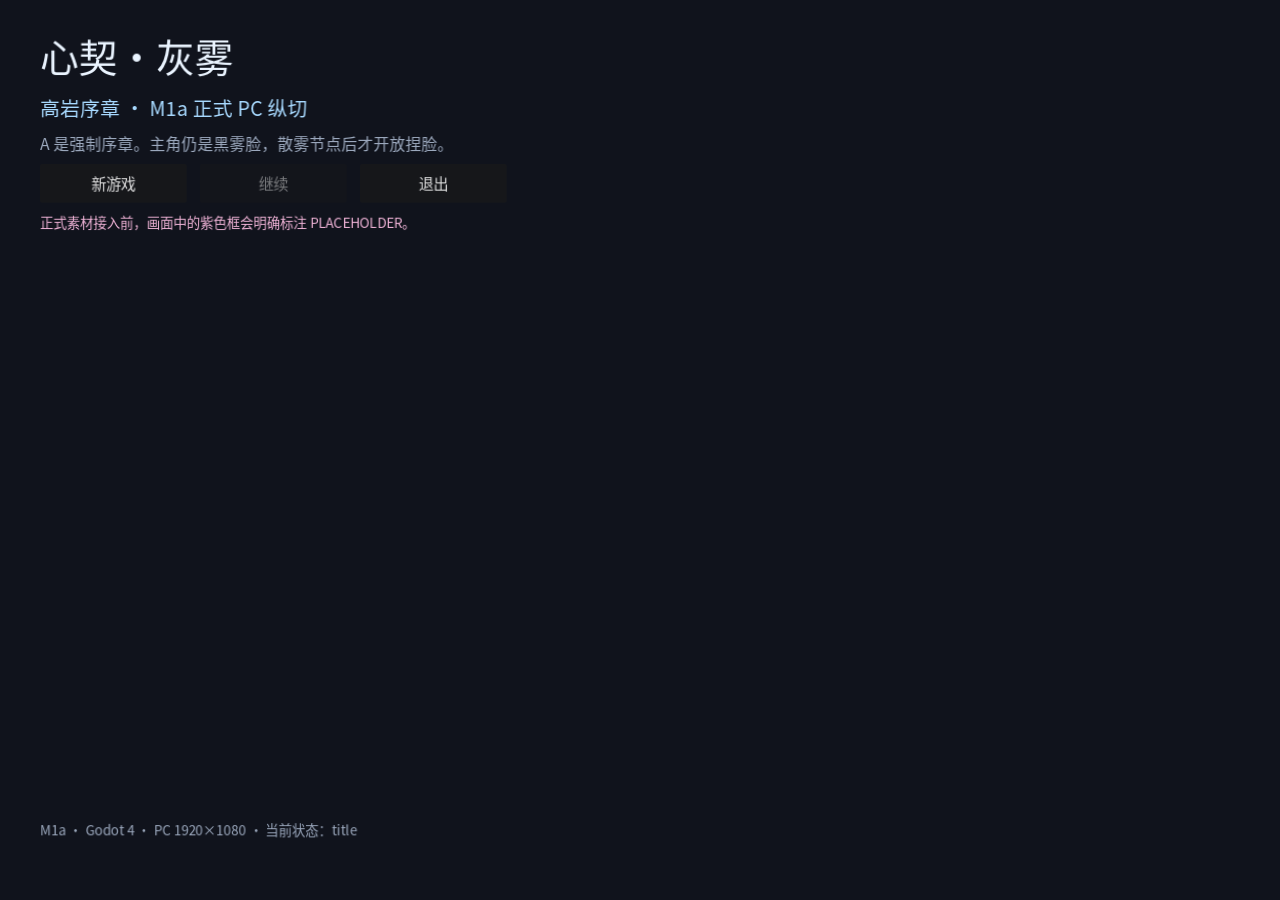
<file: godot-m1a/index.html>
<!DOCTYPE html>
<html lang="en">
	<head>
		<meta charset="utf-8">
		<meta name="viewport" content="width=device-width, user-scalable=no, initial-scale=1.0">
		<title>心契·灰雾｜高岩序章 M1a</title>
		<style>
html, body, #canvas {
	margin: 0;
	padding: 0;
	border: 0;
}

body {
	color: white;
	background-color: black;
	overflow: hidden;
	touch-action: none;
}

#canvas {
	display: block;
}

#canvas:focus {
	outline: none;
}

#status, #status-splash, #status-progress {
	position: absolute;
	left: 0;
	right: 0;
}

#status, #status-splash {
	top: 0;
	bottom: 0;
}

#status {
	background-color: #242424;
	display: flex;
	flex-direction: column;
	justify-content: center;
	align-items: center;
	visibility: hidden;
}

#status-splash {
	max-height: 100%;
	max-width: 100%;
	margin: auto;
}

#status-splash.show-image--false {
	display: none;
}

#status-splash.fullsize--true {
	height: 100%;
	width: 100%;
	object-fit: contain;
}

#status-splash.use-filter--false {
	image-rendering: pixelated;
}

#status-progress, #status-notice {
	display: none;
}

#status-progress {
	bottom: 10%;
	width: 50%;
	margin: 0 auto;
}

#status-notice {
	background-color: #5b3943;
	border-radius: 0.5rem;
	border: 1px solid #9b3943;
	color: #e0e0e0;
	font-family: 'Noto Sans', 'Droid Sans', Arial, sans-serif;
	line-height: 1.3;
	margin: 0 2rem;
	overflow: hidden;
	padding: 1rem;
	text-align: center;
	z-index: 1;
}
		</style>
		<link id="-gd-engine-icon" rel="icon" type="image/png" href="index.icon.png" />
<link rel="apple-touch-icon" href="index.apple-touch-icon.png"/>

	</head>
	<body>
		<canvas id="canvas">
			Your browser does not support the canvas tag.
		</canvas>

		<noscript>
			Your browser does not support JavaScript.
		</noscript>

		<div id="status">
			<img id="status-splash" class="show-image--true fullsize--true use-filter--true" src="index.png" alt="">
			<progress id="status-progress"></progress>
			<div id="status-notice"></div>
		</div>

		<script src="index.js"></script>
		<script>
const GODOT_CONFIG = {"args":[],"canvasResizePolicy":2,"emscriptenPoolSize":8,"ensureCrossOriginIsolationHeaders":true,"executable":"index","experimentalVK":false,"fileSizes":{"index.pck":14515156,"index.wasm":37700666},"focusCanvas":true,"gdextensionLibs":[],"godotPoolSize":4};
const GODOT_THREADS_ENABLED = false;
const engine = new Engine(GODOT_CONFIG);

(function () {
	const statusOverlay = document.getElementById('status');
	const statusProgress = document.getElementById('status-progress');
	const statusNotice = document.getElementById('status-notice');

	let initializing = true;
	let statusMode = '';

	function setStatusMode(mode) {
		if (statusMode === mode || !initializing) {
			return;
		}
		if (mode === 'hidden') {
			statusOverlay.remove();
			initializing = false;
			return;
		}
		statusOverlay.style.visibility = 'visible';
		statusProgress.style.display = mode === 'progress' ? 'block' : 'none';
		statusNotice.style.display = mode === 'notice' ? 'block' : 'none';
		statusMode = mode;
	}

	function setStatusNotice(text) {
		while (statusNotice.lastChild) {
			statusNotice.removeChild(statusNotice.lastChild);
		}
		const lines = text.split('\n');
		lines.forEach((line) => {
			statusNotice.appendChild(document.createTextNode(line));
			statusNotice.appendChild(document.createElement('br'));
		});
	}

	function displayFailureNotice(err) {
		console.error(err);
		if (err instanceof Error) {
			setStatusNotice(err.message);
		} else if (typeof err === 'string') {
			setStatusNotice(err);
		} else {
			setStatusNotice('An unknown error occurred.');
		}
		setStatusMode('notice');
		initializing = false;
	}

	const missing = Engine.getMissingFeatures({
		threads: GODOT_THREADS_ENABLED,
	});

	if (missing.length !== 0) {
		if (GODOT_CONFIG['serviceWorker'] && GODOT_CONFIG['ensureCrossOriginIsolationHeaders'] && 'serviceWorker' in navigator) {
			let serviceWorkerRegistrationPromise;
			try {
				serviceWorkerRegistrationPromise = navigator.serviceWorker.getRegistration();
			} catch (err) {
				serviceWorkerRegistrationPromise = Promise.reject(new Error('Service worker registration failed.'));
			}
			// There's a chance that installing the service worker would fix the issue
			Promise.race([
				serviceWorkerRegistrationPromise.then((registration) => {
					if (registration != null) {
						return Promise.reject(new Error('Service worker already exists.'));
					}
					return registration;
				}).then(() => engine.installServiceWorker()),
				// For some reason, `getRegistration()` can stall
				new Promise((resolve) => {
					setTimeout(() => resolve(), 2000);
				}),
			]).then(() => {
				// Reload if there was no error.
				window.location.reload();
			}).catch((err) => {
				console.error('Error while registering service worker:', err);
			});
		} else {
			// Display the message as usual
			const missingMsg = 'Error\nThe following features required to run Godot projects on the Web are missing:\n';
			displayFailureNotice(missingMsg + missing.join('\n'));
		}
	} else {
		setStatusMode('progress');
		engine.startGame({
			'onProgress': function (current, total) {
				if (current > 0 && total > 0) {
					statusProgress.value = current;
					statusProgress.max = total;
				} else {
					statusProgress.removeAttribute('value');
					statusProgress.removeAttribute('max');
				}
			},
		}).then(() => {
			setStatusMode('hidden');
		}, displayFailureNotice);
	}
}());
		</script>
	</body>
</html>
</file>
<file: assets/battle.css>
/* 战斗层独立于原剧情层；所有操作触点至少48px。 */
#battleScreen{position:absolute;inset:0;z-index:24;isolation:isolate;overflow:auto;background:#111a25;color:#f1f2f3;padding:env(safe-area-inset-top,0px) env(safe-area-inset-right,0px) env(safe-area-inset-bottom,0px) env(safe-area-inset-left,0px)}
#battleScreen::before{content:"";position:fixed;inset:0;z-index:-1;background:linear-gradient(#09131bd9,#0d15219e 48%,#101923f5),var(--battle-bg) center/cover no-repeat}
#battleScreen button{min-height:48px;min-width:48px;border:1px solid #a3b5c750;background:#182536e8;border-radius:9px;color:#eee;font-size:13px;padding:8px 10px;letter-spacing:0;line-height:1.4}
#battleScreen button:hover{background:#34445a}#battleScreen button:disabled{opacity:.42}#battleScreen button.selected{border:2px solid #edce8d;background:#51452a90}#battleScreen button.gold{background:#6e5939;border-color:#d2bc89;color:#fff5dd}
.b-layout{display:grid;grid-template-rows:auto auto minmax(150px,1fr) auto;max-width:1060px;height:100%;min-height:700px;margin:auto;padding:8px;gap:8px}
.b-header{display:flex;align-items:center;gap:6px}.b-heading{flex:1;min-width:0}.b-heading h2{font:500 17px 'Songti SC',serif;margin:0 0 4px;color:#f1dcb4}.b-heading small{font-size:11px;color:#b8c6d5}.b-header button{padding:5px!important}
.b-stats{padding:8px 11px;background:#07121bcc;border:1px solid #9bb3c52f;border-radius:10px;font-size:13px}.b-stats-row{display:flex;justify-content:space-between;gap:8px}.b-stats-row+.b-stats-row{margin-top:5px;color:#c4d0da;font-size:12px}.b-health{height:6px;border-radius:3px;background:#ffffff20;overflow:hidden;margin:7px 0}.b-health i{display:block;height:100%;background:linear-gradient(90deg,#679a91,#afd3c0);transition:width .2s}
.b-arena{position:relative;min-height:170px;display:grid;grid-template-columns:43% 57%;gap:2px;align-items:stretch;border-radius:12px;overflow:hidden;background:linear-gradient(0deg,#050c1290,transparent)}.b-hero{position:relative;display:flex;align-items:center;justify-content:flex-end;flex-direction:column;min-width:0}.b-hero>img{position:absolute;height:100%;width:100%;object-fit:contain;object-position:50% 100%;z-index:-1;filter:drop-shadow(0 6px 9px #0008)}.b-hero-caption{background:#07121bd9;padding:7px;border-radius:7px;text-align:center;font-size:12px;width:100%;}.b-hero-caption strong{color:#e9c5b7}.b-heart{display:inline-block;animation:heartBeat 1.4s ease-in-out infinite}.b-heart.ready{color:#ffc1cf;animation-duration:.7s}@keyframes heartBeat{50%{transform:scale(1.1)}}
.b-enemies{display:flex;gap:4px;align-items:stretch;justify-content:center;padding:5px}.b-enemy{display:flex;flex-direction:column;align-items:center;width:100%;position:relative;background:#0f1c282a!important;padding:5px!important}.b-enemy img{width:100%;height:0;min-height:65px;flex:1;object-fit:contain;filter:drop-shadow(0 5px 13px #0008)}.b-enemy .b-health{width:90%;height:4px;margin:4px}.b-enemy .b-health i{background:#c6877c}.b-intent{display:block;max-width:100%;background:#261d26ed;border:1px solid #d496833d;color:#ffdad0;font-size:12px;padding:5px 7px;border-radius:6px;margin-bottom:4px}.b-enemy small{font-size:11px;color:#c5ced8}
.b-bottom{min-width:0}.b-line{min-height:22px;font-size:12px;line-height:1.5;text-align:center;color:#e8d7b7;padding:3px 5px}.b-hand{display:flex;gap:7px;overflow-x:auto;overscroll-behavior-x:contain;scrollbar-width:thin;padding:4px 1px 8px;scroll-snap-type:x proximity}.b-card{flex:0 0 109px;text-align:left;position:relative;overflow:hidden;height:139px;padding:0!important;scroll-snap-align:start;display:flex;flex-direction:column;white-space:normal;background:#1c2b3b!important}.b-card img{height:52px;width:100%;object-fit:cover;opacity:.85}.b-card .cost{position:absolute;top:4px;left:4px;border-radius:50%;background:#102131ee;border:1px solid #e7c888;width:25px;height:25px;text-align:center;line-height:23px;color:#ffe3a1;font-weight:bold}.b-card .card-name{font-size:13px;color:#f7e3bb;padding:5px 6px 2px;font-weight:600}.b-card .card-effect{font-size:11px;line-height:1.35;padding:0 6px;color:#d9e2ec}.b-card.blue{border-color:#779dcc!important}.b-selection{min-height:39px;line-height:1.4;font-size:12px;color:#d7dce1;padding:4px 3px}.b-actions{display:grid;grid-template-columns:1fr 1fr 1fr;gap:6px}.b-actions.secondary-actions{margin-top:6px;grid-template-columns:1fr 1fr}.b-piles{font-size:10px;color:#aebcc9;text-align:center;padding:4px}
.b-page{display:flex;flex-direction:column;align-items:center;justify-content:center;min-height:100%;padding:22px 18px;max-width:650px;margin:auto;text-align:center;gap:14px}.b-page h1{font-family:'Songti SC',serif;color:#e3c48e;font-weight:500;font-size:28px;margin:5px 0}.b-page p{font-size:14px;line-height:1.8;margin:0;color:#d2dce5}.b-page .b-cover{height:min(25dvh,200px);max-width:100%;object-fit:contain;filter:drop-shadow(0 9px 20px #0008)}.b-tag{font-size:11px;letter-spacing:.18em;color:#c9b995}.b-steps{display:flex;gap:6px;justify-content:center}.b-step{width:27px;height:27px;display:grid;place-items:center;border:1px solid #a7bdd250;border-radius:50%;font-size:12px;color:#9daebf}.b-step.done{background:#416b65;color:#ebfcf5}.b-step.now{border:2px solid #e8c889;color:#fff1d0}.b-page-actions{display:flex;width:100%;gap:8px}.b-page-actions button{flex:1}.b-rewards{display:grid;grid-template-columns:repeat(3,1fr);gap:9px;width:100%}.b-reward{display:flex;flex-direction:column;text-align:left;gap:8px;padding:10px!important}.b-reward img{width:100%;height:65px;object-fit:cover;border-radius:4px}.b-reward strong{font-size:14px;color:#f4d79f}.b-reward small{font-size:12px;line-height:1.5;color:#d4dfed}.b-note{color:#aabbcc!important;font-size:12px!important}.b-rewards.two{grid-template-columns:1fr 1fr}.b-help{font-size:13px;text-align:left;line-height:1.8;background:#0f1a27d9;padding:14px;border-radius:9px;max-width:100%}.b-help p{font-size:13px}
#game.in-battle>#hud,#game.in-battle>#controls{visibility:hidden}#game.in-battle>#toast{top:60px;z-index:29}
@media(orientation:landscape) and (min-width:620px){.b-layout{height:100%;min-height:374px;grid-template-columns:44% 56%;grid-template-rows:48px 66px minmax(110px,1fr);gap:5px;padding:5px 9px}.b-header{grid-column:1/3}.b-stats{grid-column:1;grid-row:2;font-size:12px;padding:5px 8px}.b-stats-row+.b-stats-row{font-size:11px;margin-top:1px}.b-health{margin:4px 0}.b-arena{grid-column:1;grid-row:3;min-height:0}.b-bottom{grid-column:2;grid-row:2/4;overflow:auto;padding-left:5px}.b-card{height:112px;flex-basis:105px}.b-card img{height:33px}.b-line{font-size:11px;min-height:18px}.b-selection{min-height:33px;font-size:11px}.b-piles{padding:1px}.b-actions.secondary-actions{margin-top:4px}.b-page{padding:14px 22px;gap:8px}.b-page h1{font-size:23px}.b-page .b-cover{height:80px}.b-page p{font-size:13px}.b-reward img{height:42px}}
@media(min-height:900px){.b-card{height:155px}.b-card img{height:68px}}
.b-arena{grid-template-columns:43fr 57fr;grid-template-rows:minmax(0,1fr)}.b-enemies,.b-enemy{min-height:0}.b-enemy img{flex:1 1 0;min-height:0}.b-enemy strong,.b-enemy small,.b-enemy .b-intent,.b-enemy .b-health{flex-shrink:0}
@media(orientation:landscape) and (min-width:620px){.b-layout{grid-template-columns:44fr 56fr}}
.b-rope{position:absolute;left:8%;bottom:70px;width:73%;height:3px;background:repeating-linear-gradient(90deg,#b99262 0 3px,#e3c18a 3px 5px);transform:rotate(-12deg);box-shadow:0 1px 3px #0009;display:flex;justify-content:space-around;align-items:center}.b-rope i{display:block;width:7px;height:9px;border:2px solid #dec799;border-radius:40%;background:#7e6244}
#modalWrap button{min-width:48px;min-height:48px}
</file>
